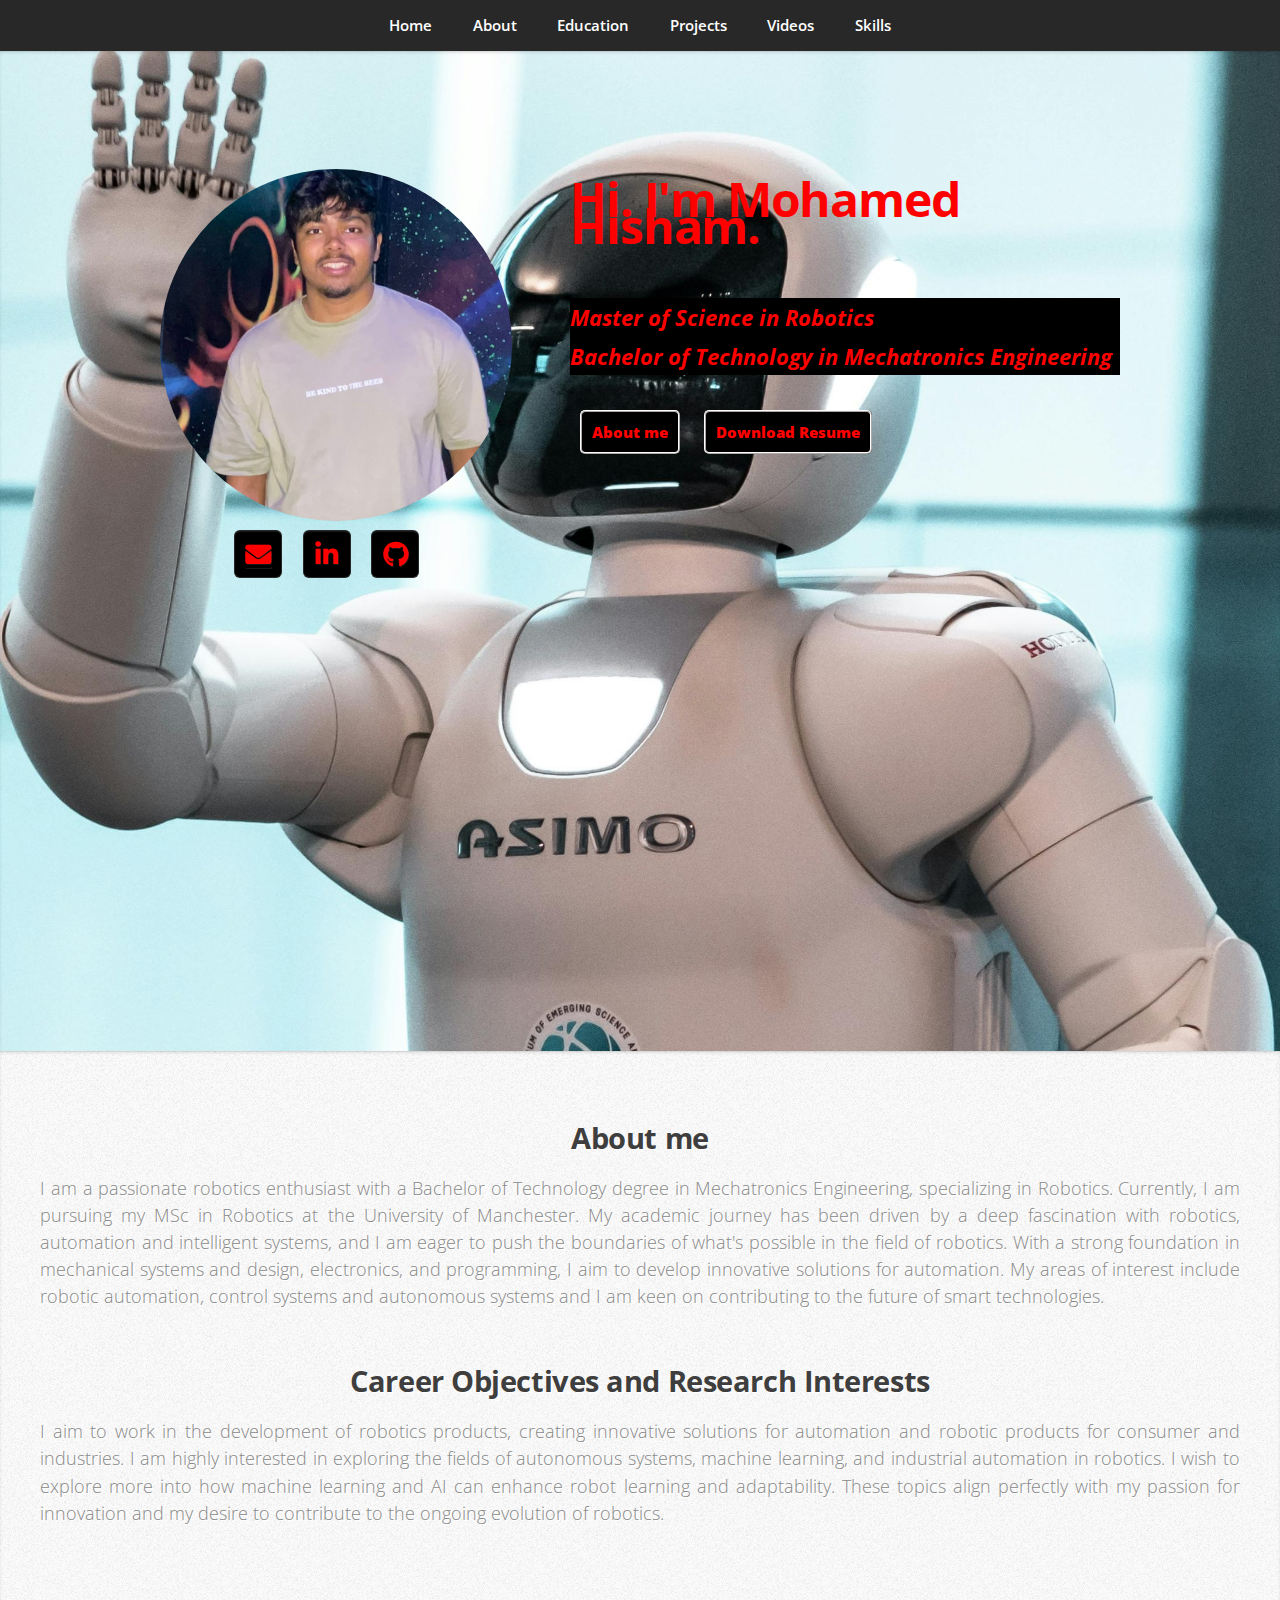
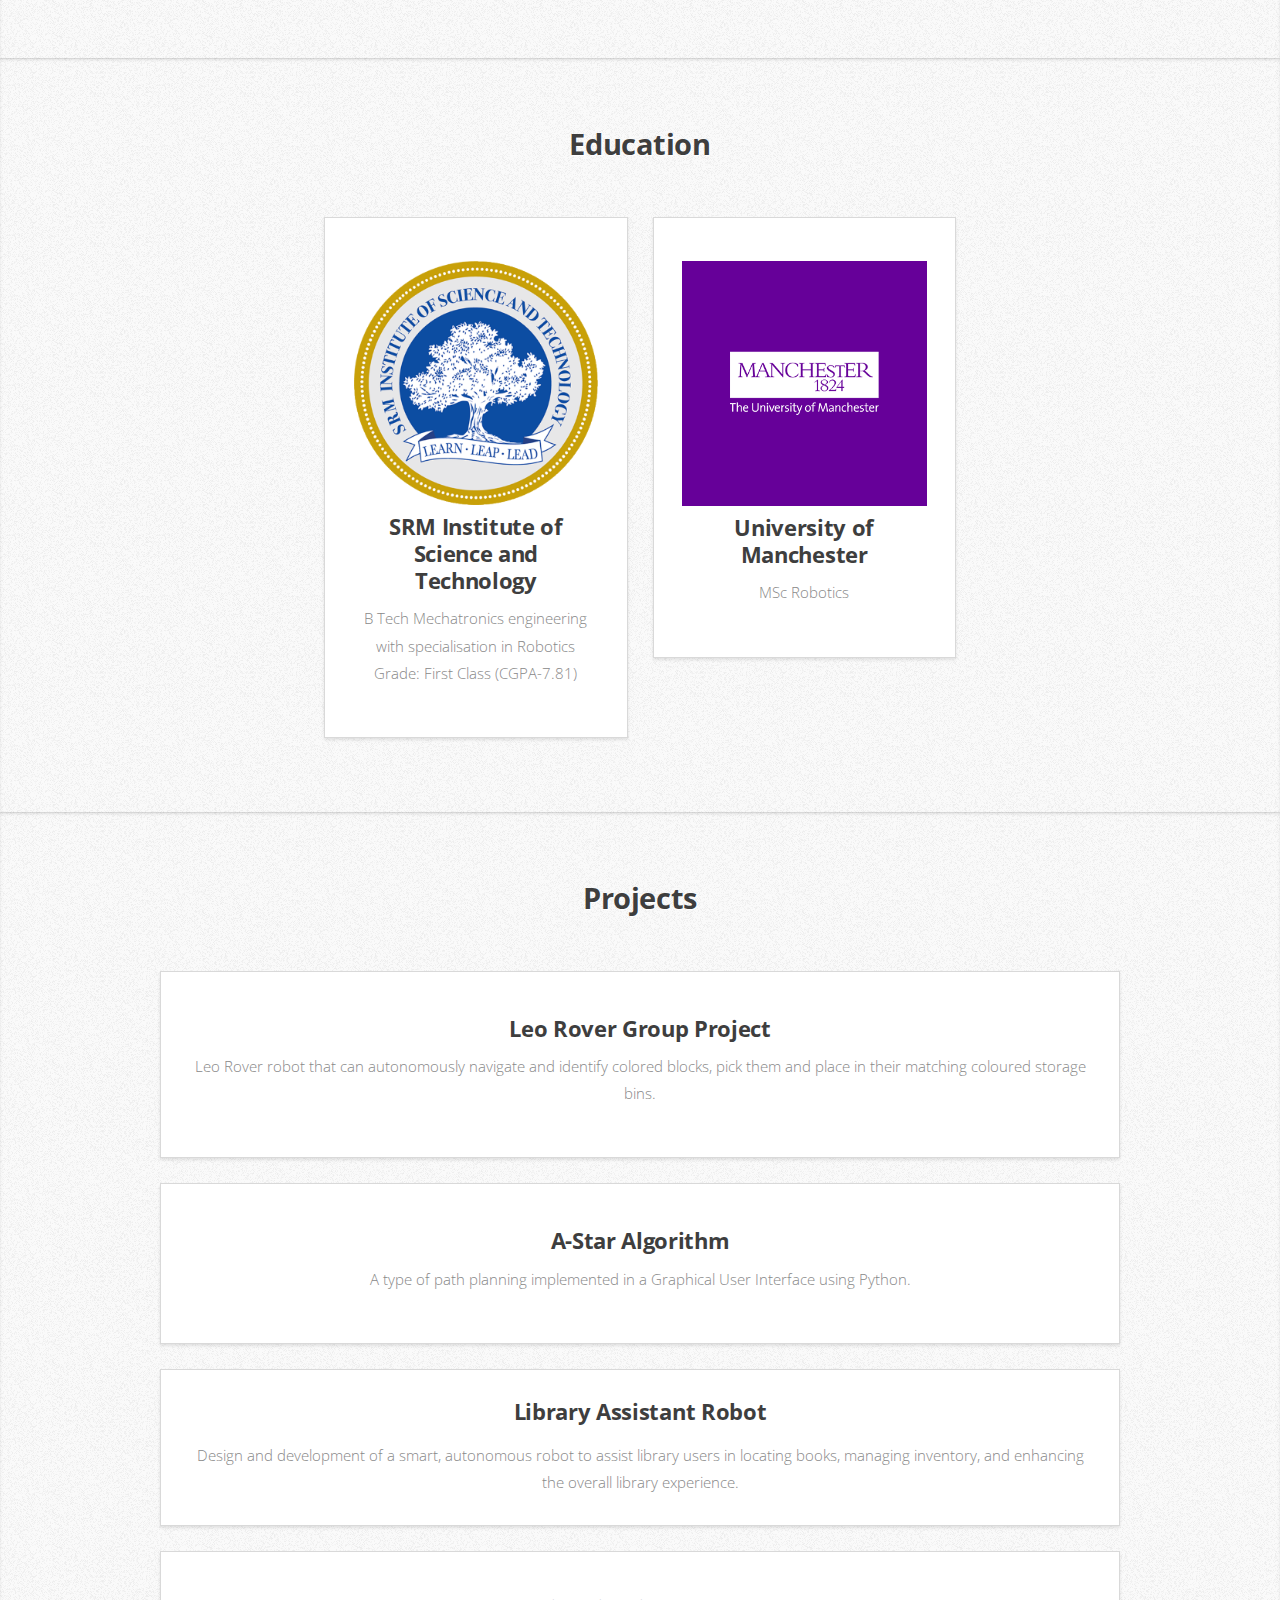
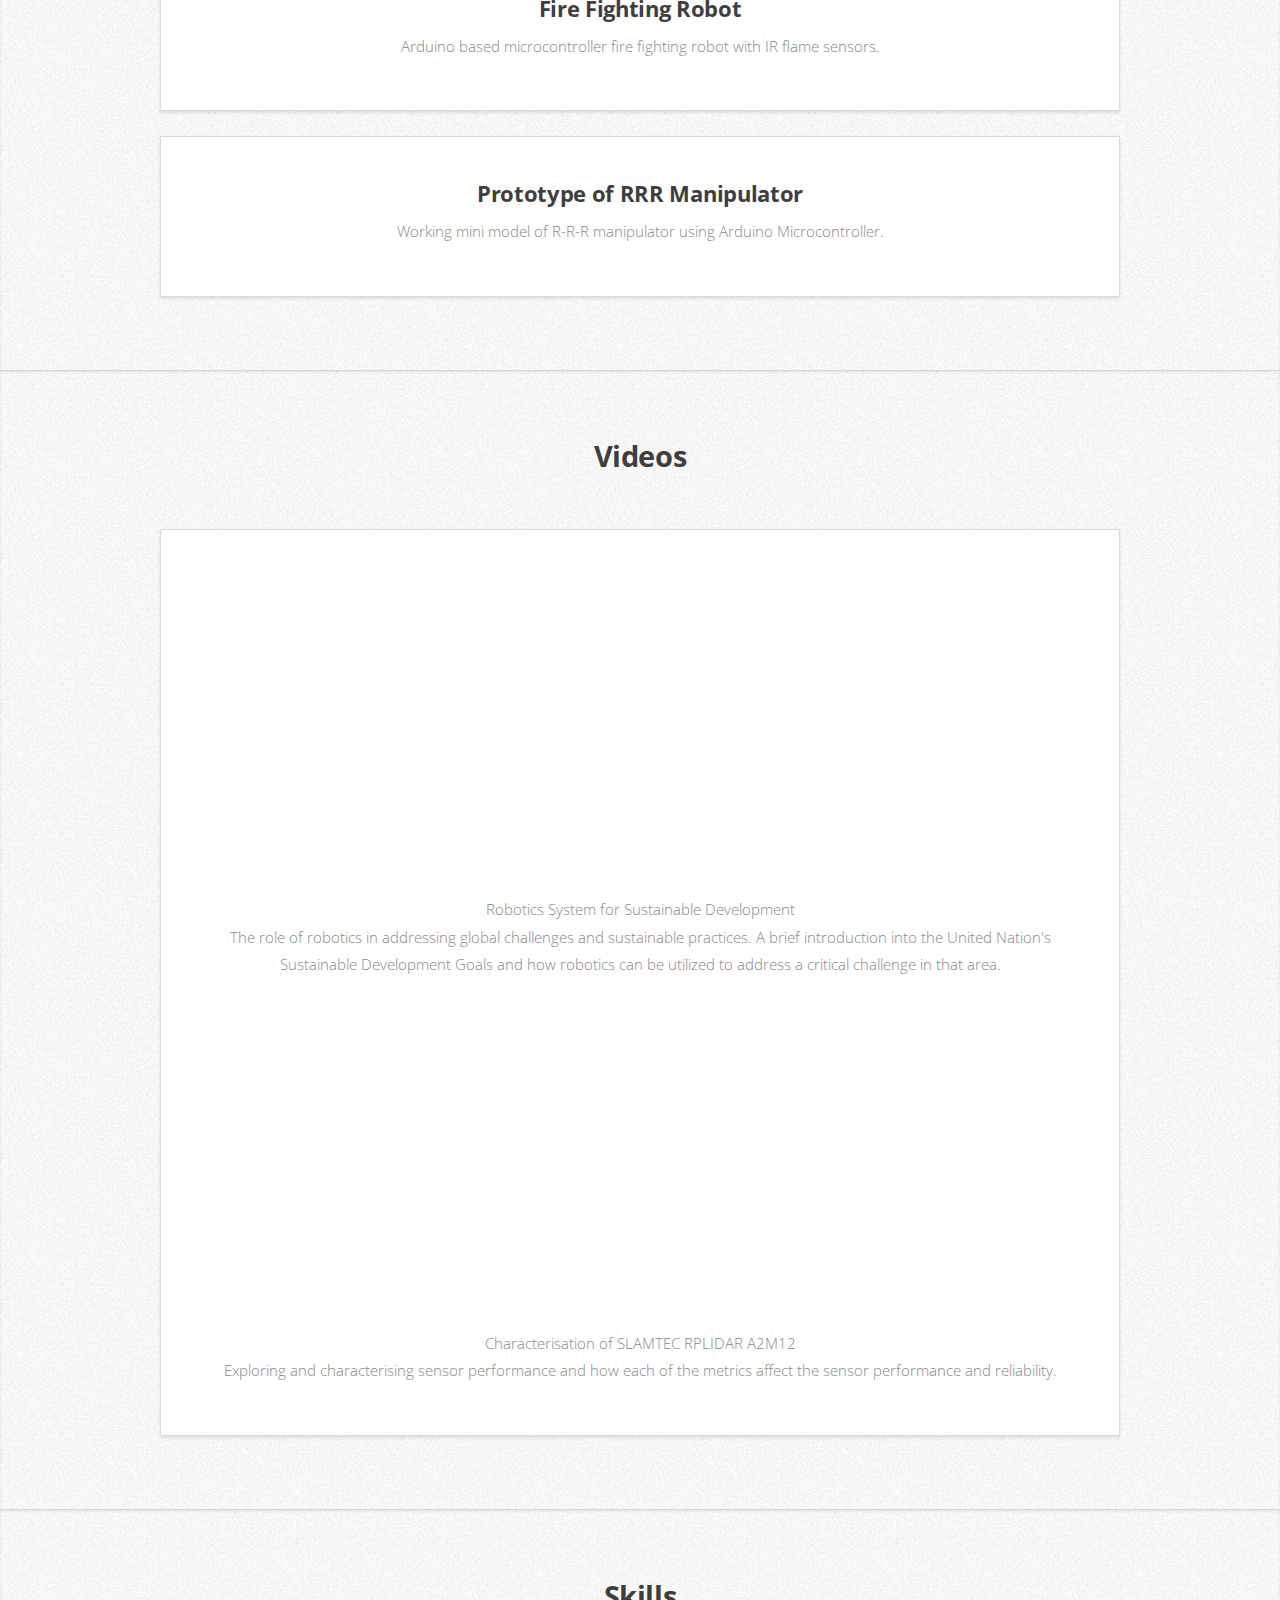
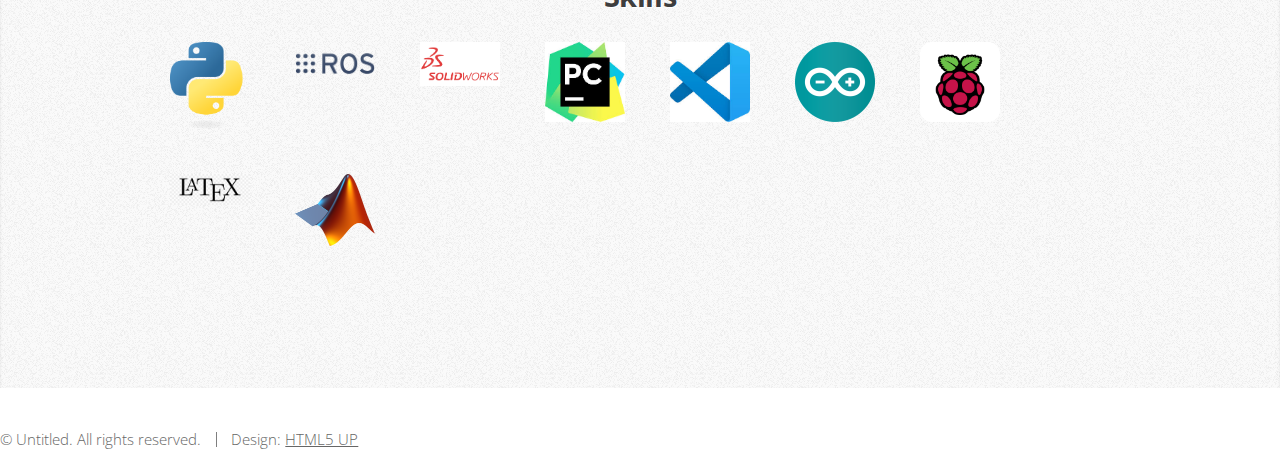
<file: index.html>
<!DOCTYPE HTML>

<html>
	<head>
		<title>Mohamed Hisham - Portfolio</title>
		<meta charset="utf-8" />
		<meta name="viewport" content="width=device-width, initial-scale=1, user-scalable=no" />
		<link rel="stylesheet" href="assets/css/main.css" />
	</head>
	<body class="is-preload">

		<!-- Nav -->
			<nav id="nav">
				<ul class="container">
					<li><a href="#top">Home</a></li>
					<li><a href="#About">About</a></li>
					<li><a href="#Education">Education</a></li>
					<li><a href="#Projects">Projects</a></li>
					<li><a href="#Videos">Videos</a></li>
					<li><a href="#Skills">Skills</a></li>
				</ul>
			</nav>

		<!-- Home -->
			<article id="top" class="wrapper style1" style="background-image: url('./images/masimo.jpg');width: 100%; height: 1000px; background-size: cover; background-position: 3% 3%;">
				<div class="container">
					<div class="row">
						<div class="col-4 col-5-large col-12-medium">
							<span class="image"><img src="images/pic00.jpg" alt="" /></span>
						</div>
						<div class="col-8 col-7-large col-12-medium">
							<header>
								<h1 style="color: red; font-weight: bold;">
									Hi. I'm Mohamed Hisham.</h1>
							</header>
							<p style="color: red; font-style: italic; font-weight: bold; background-color: rgb(0, 0, 0)">Master of Science in Robotics<br />
								Bachelor of Technology in Mechatronics Engineering
							<div class="html_button btn-left">
								<a href="#About" class="btn customButton medium">About me</a>
								<a href="assets/files/Mohamed Hisham Resume.pdf" download="MohamedHishamResume.pdf" class="btn customButton medium">Download Resume</a>
							</div>
							<style>
								.icon {
									text-decoration: none; /* Remove underline */
									color: rgba(255, 255, 255, 0); /* Twitter blue */
									font-size: 24px; /* Icon size */
								}
						
								.icon:hover {
									color: #000000; /* Slightly darker blue on hover */
								}
							</style>
							<ul class="social" style="list-style: none; padding: 0; display: flex; justify-content: flex-start; margin-top: 20px;">
								<li style="margin-right: 10px; margin-top: 60px; margin-left: -340px">
									<a href="mailto:hishu18@gmail.com" class="fa fa-envelope" 
									   style="color: black; background-color: rgba(255, 255, 255, 0); width: 55px; height: 55px; display: flex; align-items: center; justify-content: center; border-radius: 50%;">
									</a>
								</li>
								<li style="margin-right: 10px; margin-top: 60px">
									<a href="https://www.linkedin.com/in/mohamed-hisham18/" target="_blank" class="icon brands fa-linkedin-in" 
									   style="color: black; background-color: rgba(255, 255, 255, 0); width: 55px; height: 55px; display: flex; align-items: center; justify-content: center; border-radius: 50%;">
									</a>
								</li>
								<li style="margin-right: 10px; margin-top: 60px">
									<a href="https://github.com/hishamx18" target="_blank" class="icon brands fa-github" 
									   style="color: black; background-color: rgba(255, 255, 255, 0); width: 55px; height: 55px; display: flex; align-items: center; justify-content: center; border-radius: 50%;">
									</a>
								</li>
							</ul>
							
					</div>
				</div>
			</article>

		<!-- About -->
			<article id="About" class="wrapper style2">
				<h2>About me</h2>
				<div class="container1">
					<header>
						<p>I am a passionate robotics enthusiast with a Bachelor of Technology degree in Mechatronics Engineering, specializing in Robotics. Currently, I am pursuing my MSc in Robotics at the University of Manchester. My academic journey has been driven by a deep fascination with robotics, automation and intelligent systems, and I am eager to push the boundaries of what's possible in the field of robotics. 
							With a strong foundation in mechanical systems and design, electronics, and programming, I aim to develop innovative solutions for automation. My areas of interest include robotic automation, control systems and autonomous systems and I am keen on contributing to the future of smart technologies.
						</p>
					</header>
				</div>
				<h2>Career Objectives and Research Interests</h2>
				<div class="container1">
					<header>
						<p>I aim to work in the development of robotics products, creating innovative solutions for automation and robotic products for consumer and industries. I am highly interested in exploring the fields of autonomous systems, machine learning, and industrial automation in robotics. I wish to explore more into how machine learning and AI can enhance robot learning and adaptability. 
						These topics align perfectly with my passion for innovation and my desire to contribute to the ongoing evolution of robotics.
						</p>
					</header>
				</div>
			</article>

		<!-- Education -->
		<article id="Education" class="wrapper style2">
			<div class="container">
				<header>
					<h2>Education</h2>
				</header>
				<div class="row aln-center">
					<div class="col-4 col-6-medium col-12-small">
						<section class="box style1">
							<span class="image"><img src="images/Srmseal.png" alt="" /></span>
							<h3>SRM Institute of Science and Technology</h3>
							<p>B Tech Mechatronics engineering with specialisation in Robotics<br>
							Grade: First Class (CGPA-7.81)</p>
						</section>
					</div>
					<div class="col-4 col-6-medium col-12-small">
						<section class="box style1">
							<span class="image"><img src="images/UOM.png" alt="" /></span>
							<h3>University of Manchester</h3>
							<p>MSc Robotics</p>
						</section>
					</div>
					
				</div>
			</article>

		<!-- Projects -->
		<article id="Projects" class="wrapper style2">
			<div class="container">
				<header>
					<h2>Projects</h2>
				</header>

				<div class="row aln-left">
					<div class="col-12">
						<section class="box style1">
							<h3><a href="Leo_Rover_PickandPlace.html">Leo Rover Group Project</a></h3>
							<p>Leo Rover robot that can autonomously navigate and identify colored blocks, pick them and place in their matching coloured storage bins.
							</p>
						</section>
					</div>

				<div class="row aln-left">
					<div class="col-12">
						<section class="box style1">
							<h3><a href="a_star_algorithm.html">A-Star Algorithm</a></h3>
							<p>A type of path planning implemented in a Graphical User Interface using Python.</p>
						</section>
					</div>

					<div class="col-12">
						<section class="box style3">
							<h3><a href="library_assistant_robot.html">Library Assistant Robot</a></h3>
							<p>Design and development of a smart, autonomous robot to assist library users in locating books, managing inventory, and enhancing the overall library experience.</p>
						</section>
					</div>
		
					<div class="col-12">
						<section class="box style1">
							<h3><a href="fire_fighting_robot.html">Fire Fighting Robot</a></h3>
							<p>Arduino based microcontroller fire fighting robot with IR flame sensors.</p>
						</section>
					</div>
		
					<!-- Third project section (Prototype of RRR manipulator) -->
					<div class="col-12">
						<section class="box style1">
							<h3><a href="rrr_manipulator.html">Prototype of RRR Manipulator</a></h3>
							<p>Working mini model of R-R-R manipulator using Arduino Microcontroller.</p>
						</section>
					</div>
				</div>
			</div>
		</article>
	
				<!-- Videos -->
				<article id="Videos" class="wrapper style2">
					<div class="container">
						<header>
							<h2>Videos</h2>
						</header>
						<div class="row aln-left">
							<div class="col-12">
								<section class="box style1">
									<iframe width="560" height="315" 
									src="https://www.youtube.com/embed/55SsFI8FqeY" 
									title="YouTube video" 
									frameborder="0" 
									allow="accelerometer; autoplay; clipboard-write; encrypted-media; gyroscope; picture-in-picture" 
									allowfullscreen>
									</iframe>
								<p>Robotics System for Sustainable Development<br>
								The role of robotics in addressing global challenges and sustainable practices. A brief introduction into the United Nation's Sustainable Development Goals and how robotics can be utilized to address a critical challenge in that area.</p>
									<iframe width="560" height="315" 
									src="https://www.youtube.com/embed/Ob2mbQTQoaU" 
									title="YouTube video" 
									frameborder="0" 
									allow="accelerometer; autoplay; clipboard-write; encrypted-media; gyroscope; picture-in-picture" 
									allowfullscreen>
									</iframe>
								<p>Characterisation of SLAMTEC RPLIDAR A2M12<br>
								Exploring and characterising sensor performance and how each of the metrics affect the sensor performance and reliability.</p>
								</section>
							</div>
						</div>
					</div>
				</article>
		

		<!-- Skills -->
			<article id="Skills" class="wrapper style2">
				<div class="container">
					<header>
						<h2>Skills</h2>
						<section id="skills">
							<style>
								.programming-logo {
									width: 100px; /* Adjust width of the logo */
									height: auto; /* Keep aspect ratio */
									display: block; /* Makes the image behave like a block element */
									margin: 0 auto; /* Center the image horizontally */
									padding: 10px;  /* Optional padding around the logo */
								}
							</style>
							<div class="row">
								<div class="column">
									<img class="programming-logo" src="images/python.png" alt="Python">
								</div>
								<div class="column">
									<img class="programming-logo" src="images/ros.png" alt="Ros">
								</div>
								<div class="column">
									<img class="programming-logo" src="images/solidworks.png" alt="solidworks">
								</div>
								<div class="column">
									<img class="programming-logo" src="images/pycharm.jpeg" alt="PyCharm">
								</div>
								<div class="column">
									<img class="programming-logo" src="images/vscode.jpeg" alt="Vscode">
								</div>
								<div class="column">
									<img class="programming-logo" src="images/arduino.png" alt="Arduino">
								</div>
								<div class="column">
									<img class="programming-logo" src="images/raspberry.png" alt="Raspberry">
								</div>
								<div class="column">
									<img class="programming-logo" src="images/latex.png" alt="Latex">
								</div>
								<div class="column">
									<img class="programming-logo" src="images/matlab.png" alt="Matlab">
								</div>
							</div>
					</header>
				</article>
				<footer>
					<ul id="copyright">
					<li>&copy; Untitled. All rights reserved.</li><li>Design: <a href="http://html5up.net">HTML5 UP</a></li>
					</ul>
				</footer>

		<!-- Scripts -->
			<script src="assets/js/jquery.min.js"></script>
			<script src="assets/js/jquery.scrolly.min.js"></script>
			<script src="assets/js/browser.min.js"></script>
			<script src="assets/js/breakpoints.min.js"></script>
			<script src="assets/js/util.js"></script>
			<script src="assets/js/main.js"></script>

	</body>
</html>
</file>
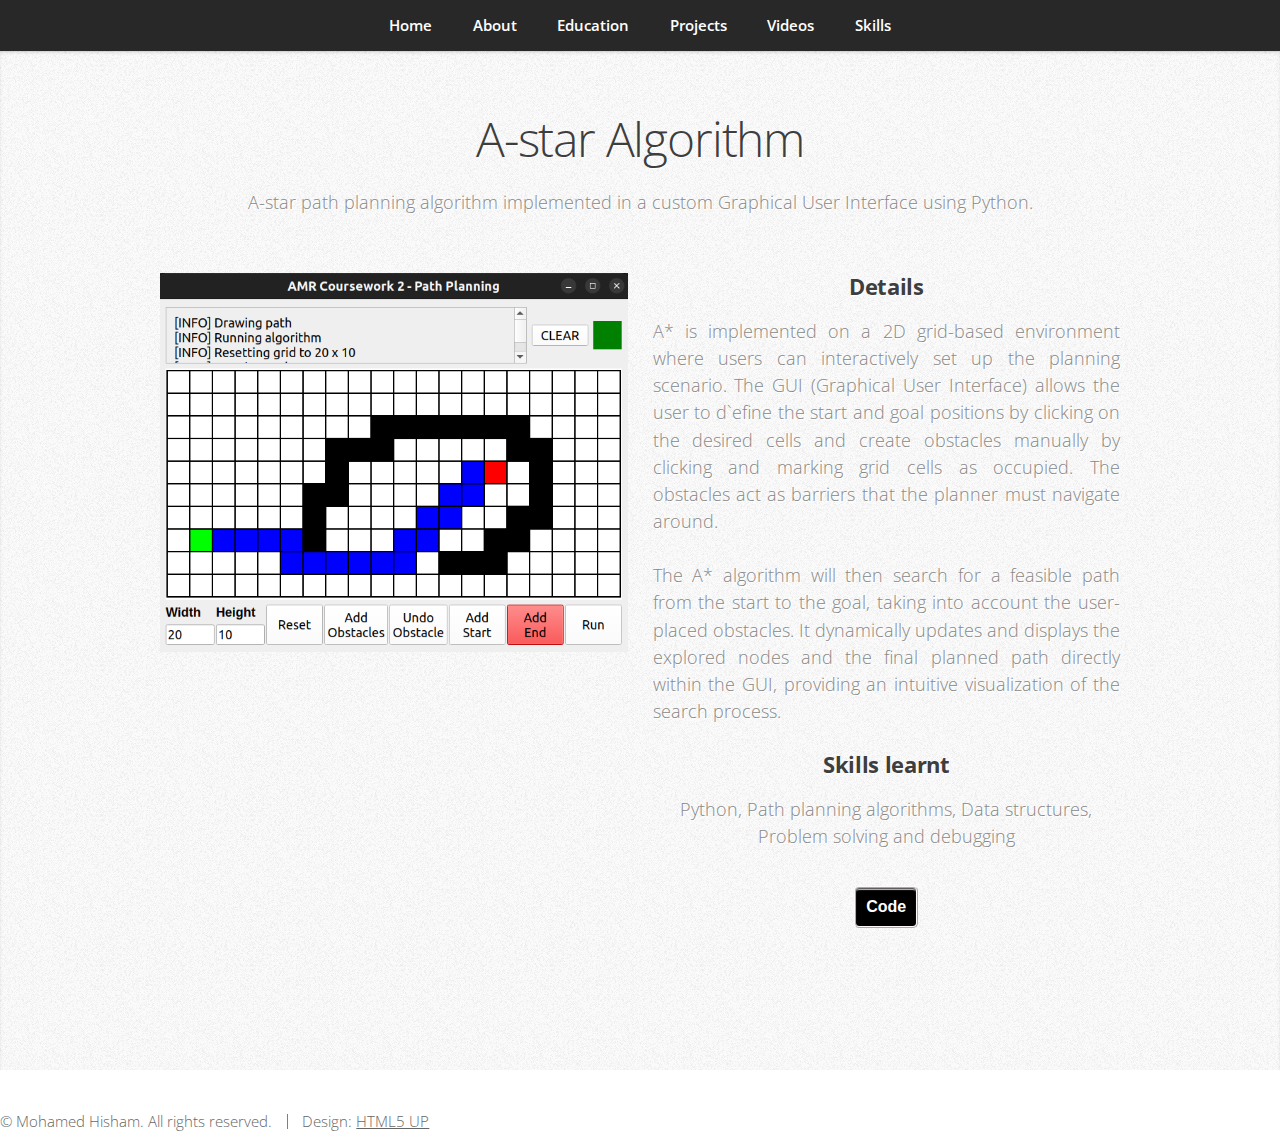
<file: a_star_algorithm.html>
<!DOCTYPE HTML>
<html>
	<head>
		<title>A-star Algorithm - Mohamed Hisham Portfolio</title>
		<meta charset="utf-8" />
		<meta name="viewport" content="width=device-width, initial-scale=1, user-scalable=no" />
		<link rel="stylesheet" href="assets/css/main.css" />
	</head>
	<body class="is-preload">

		<!-- Nav -->
		<nav id="nav">
			<ul class="container">
				<li><a href="index.html#top">Home</a></li>
				<li><a href="index.html#About">About</a></li>
				<li><a href="index.html#Education">Education</a></li>
				<li><a href="index.html#Projects">Projects</a></li>
				<li><a href="index.html#Videos">Videos</a></li>
				<li><a href="index.html#Skills">Skills</a></li>
			</ul>
		</nav>

		<!-- Project: Fire Fighting Robot -->
		<article id="A-StarAlgorithm" class="wrapper style2">
			<div class="container">
				<header>
					<h1>A-star Algorithm</h1>
					<p>A-star path planning algorithm implemented in a custom Graphical User Interface using Python.</p>
				</header>

				<div class="row">
					<div class="col-6">
						<span class="image"><img src="images/astar.png" alt="Fire Fighting Robot" /></span>
					</div>
					<div class="col-6">
						<header>
							<h3>Details</h3>
							<p align="justify">A* is implemented on a 2D grid-based environment where users can interactively set up the planning scenario. The GUI (Graphical User Interface) allows the user to 
                                d`efine the start and goal positions by clicking on the desired cells and create obstacles manually by clicking and marking grid cells as occupied. 
                                The obstacles act as barriers that the planner must navigate around.<br /><br />                         
                            The A* algorithm will then search for a feasible path from the start to the goal, taking into account the user-placed obstacles. It dynamically updates and displays the 
                            explored nodes and the final planned path directly within the GUI, providing an intuitive visualization of the search process.</p><br />
							<h3>Skills learnt</h3>
							<p>Python, Path planning algorithms, Data structures, Problem solving and debugging</p><br />
							<button class="btn customButton medium" onclick="window.location.href='https://github.com/hishamx18/a-star-algorithm'">Code</button>
						</header>
					</div>
				</div>
			</div>
		</article>

		<!-- Footer -->
		<footer>
			<ul id="copyright">
				<li>&copy; Mohamed Hisham. All rights reserved.</li><li>Design: <a href="http://html5up.net">HTML5 UP</a></li>
			</ul>
		</footer>

		<!-- Scripts -->
		<script src="assets/js/jquery.min.js"></script>
		<script src="assets/js/jquery.scrolly.min.js"></script>
		<script src="assets/js/browser.min.js"></script>
		<script src="assets/js/breakpoints.min.js"></script>
		<script src="assets/js/util.js"></script>
		<script src="assets/js/main.js"></script>

	</body>
</html>
</file>
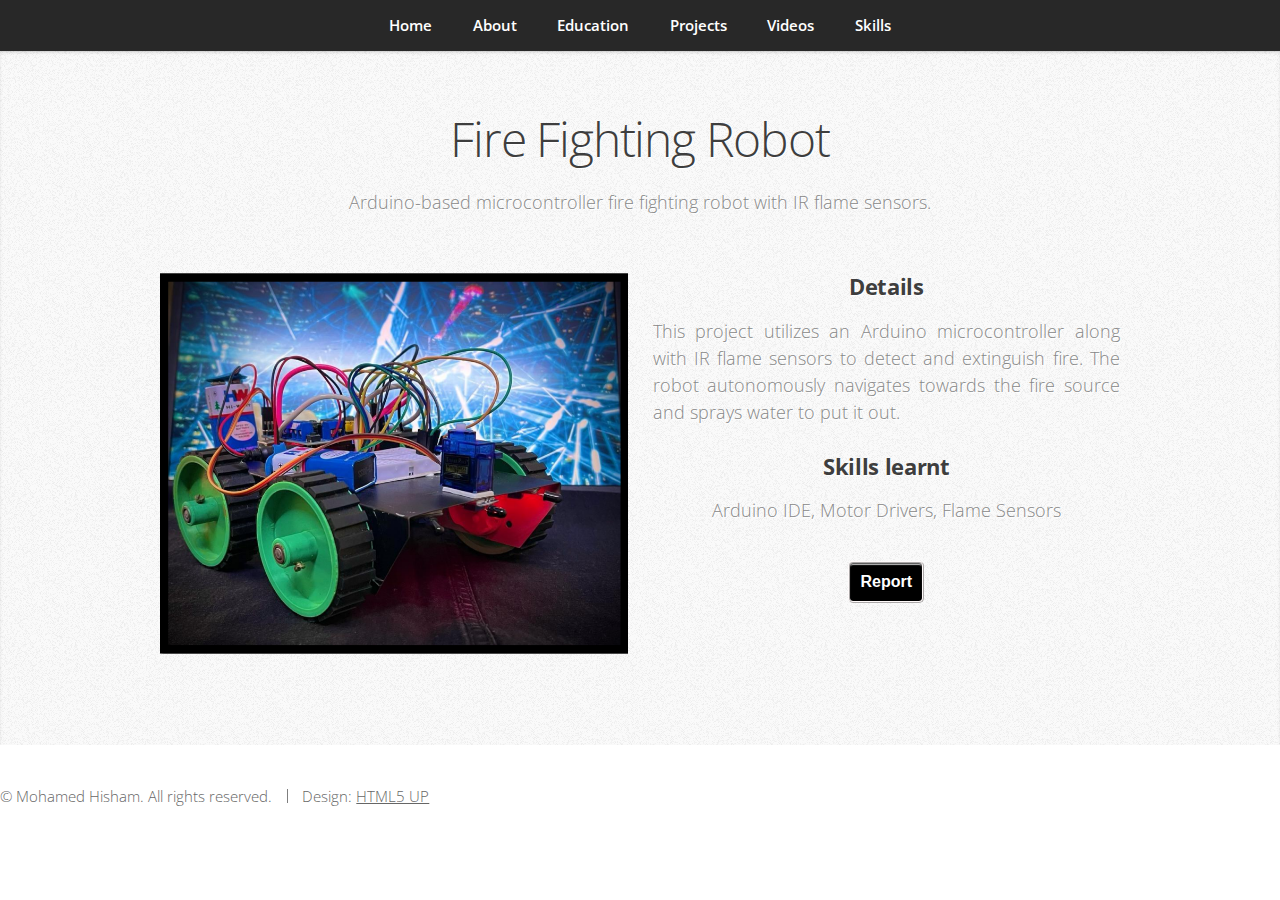
<file: fire_fighting_robot.html>
<!DOCTYPE HTML>
<html>
	<head>
		<title>Fire Fighting Robot - Mohamed Hisham Portfolio</title>
		<meta charset="utf-8" />
		<meta name="viewport" content="width=device-width, initial-scale=1, user-scalable=no" />
		<link rel="stylesheet" href="assets/css/main.css" />
	</head>
	<body class="is-preload">

		<!-- Nav -->
		<nav id="nav">
			<ul class="container">
				<li><a href="index.html#top">Home</a></li>
				<li><a href="index.html#About">About</a></li>
				<li><a href="index.html#Education">Education</a></li>
				<li><a href="index.html#Projects">Projects</a></li>
				<li><a href="index.html#Videos">Videos</a></li>
				<li><a href="index.html#Skills">Skills</a></li>
			</ul>
		</nav>

		<!-- Project: Fire Fighting Robot -->
		<article id="FireFightingRobot" class="wrapper style2">
			<div class="container">
				<header>
					<h1>Fire Fighting Robot</h1>
					<p>Arduino-based microcontroller fire fighting robot with IR flame sensors.</p>
				</header>

				<div class="row">
					<div class="col-6">
						<span class="image"><img src="images/pic08.png" alt="Fire Fighting Robot" /></span>
					</div>
					<div class="col-6">
						<header>
							<h3>Details</h3>
							<p align="justify">This project utilizes an Arduino microcontroller along with IR flame sensors to detect and extinguish fire. The robot autonomously navigates towards the fire source and sprays water to put it out.</p><br />
							<h3>Skills learnt</h3>
							<p>Arduino IDE, Motor Drivers, Flame Sensors</p><br />
                            <button class="btn customButton medium" onclick="window.open('assets/files/Fire Fighting Robot Report.pdf','_blank')">Report</button>
						</header>
					</div>
				</div>
			</div>
		</article>

		<!-- Footer -->
		<footer>
			<ul id="copyright">
				<li>&copy; Mohamed Hisham. All rights reserved.</li><li>Design: <a href="http://html5up.net">HTML5 UP</a></li>
			</ul>
		</footer>

		<!-- Scripts -->
		<script src="assets/js/jquery.min.js"></script>
		<script src="assets/js/jquery.scrolly.min.js"></script>
		<script src="assets/js/browser.min.js"></script>
		<script src="assets/js/breakpoints.min.js"></script>
		<script src="assets/js/util.js"></script>
		<script src="assets/js/main.js"></script>

	</body>
</html>
</file>
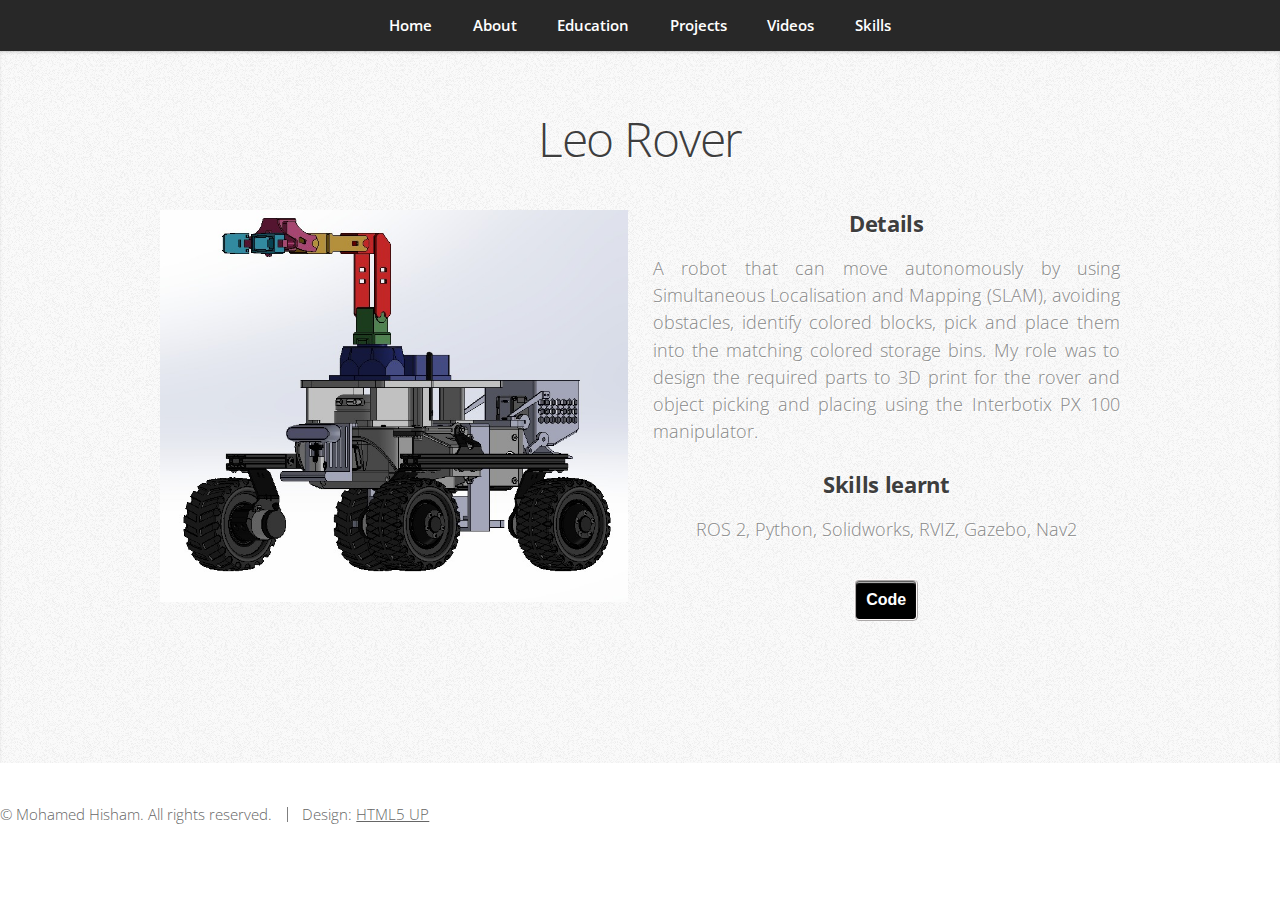
<file: Leo_Rover_PickandPlace.html>
<!DOCTYPE HTML>
<html>
	<head>
		<title>Leo_Rover_PickandPlace - Mohamed Hisham Portfolio</title>
		<meta charset="utf-8" />
		<meta name="viewport" content="width=device-width, initial-scale=1, user-scalable=no" />
		<link rel="stylesheet" href="assets/css/main.css" />
	</head>
	<body class="is-preload">

		<!-- Nav -->
		<nav id="nav">
			<ul class="container">
				<li><a href="index.html#Home">Home</a></li>
				<li><a href="index.html#About">About</a></li>
				<li><a href="index.html#Education">Education</a></li>
				<li><a href="index.html#Projects">Projects</a></li>
				<li><a href="index.html#Videos">Videos</a></li>
				<li><a href="index.html#Skills">Skills</a></li>
			</ul>
		</nav>

		<article id="Leo_Rover_PickandPlace" class="wrapper style2">
			<div class="container">
				<header>
					<h1>Leo Rover</h1>
				</header>

				<div class="row">
					<div class="col-6">
						<span class="image"><img src="images/pic10.jpeg" alt="Leo Rover" /></span>
					</div>
					<div class="col-6">
						<header>
							<h3>Details</h3>
							<p align="justify">A robot that can move autonomously by using Simultaneous Localisation and Mapping (SLAM), avoiding obstacles, identify colored blocks, pick and place them into the matching colored storage bins.
                                My role was to design the required parts to 3D print for the rover and object picking and placing using the Interbotix PX 100 manipulator.</p><br />
							<h3>Skills learnt</h3>
							<p>ROS 2, Python, Solidworks, RVIZ, Gazebo, Nav2</p><br />
                            <button class="btn customButton medium" onclick="window.location.href='https://github.com/Haoran-01/team3-project/tree/main'">Code</button>
						</header>
					</div>
				</div>
			</div>
		</article>

		<!-- Footer -->
		<footer>
			<ul id="copyright">
				<li>&copy; Mohamed Hisham. All rights reserved.</li><li>Design: <a href="http://html5up.net">HTML5 UP</a></li>
			</ul>
		</footer>

		<!-- Scripts -->
		<script src="assets/js/jquery.min.js"></script>
		<script src="assets/js/jquery.scrolly.min.js"></script>
		<script src="assets/js/browser.min.js"></script>
		<script src="assets/js/breakpoints.min.js"></script>
		<script src="assets/js/util.js"></script>
		<script src="assets/js/main.js"></script>

	</body>
</html>
</file>
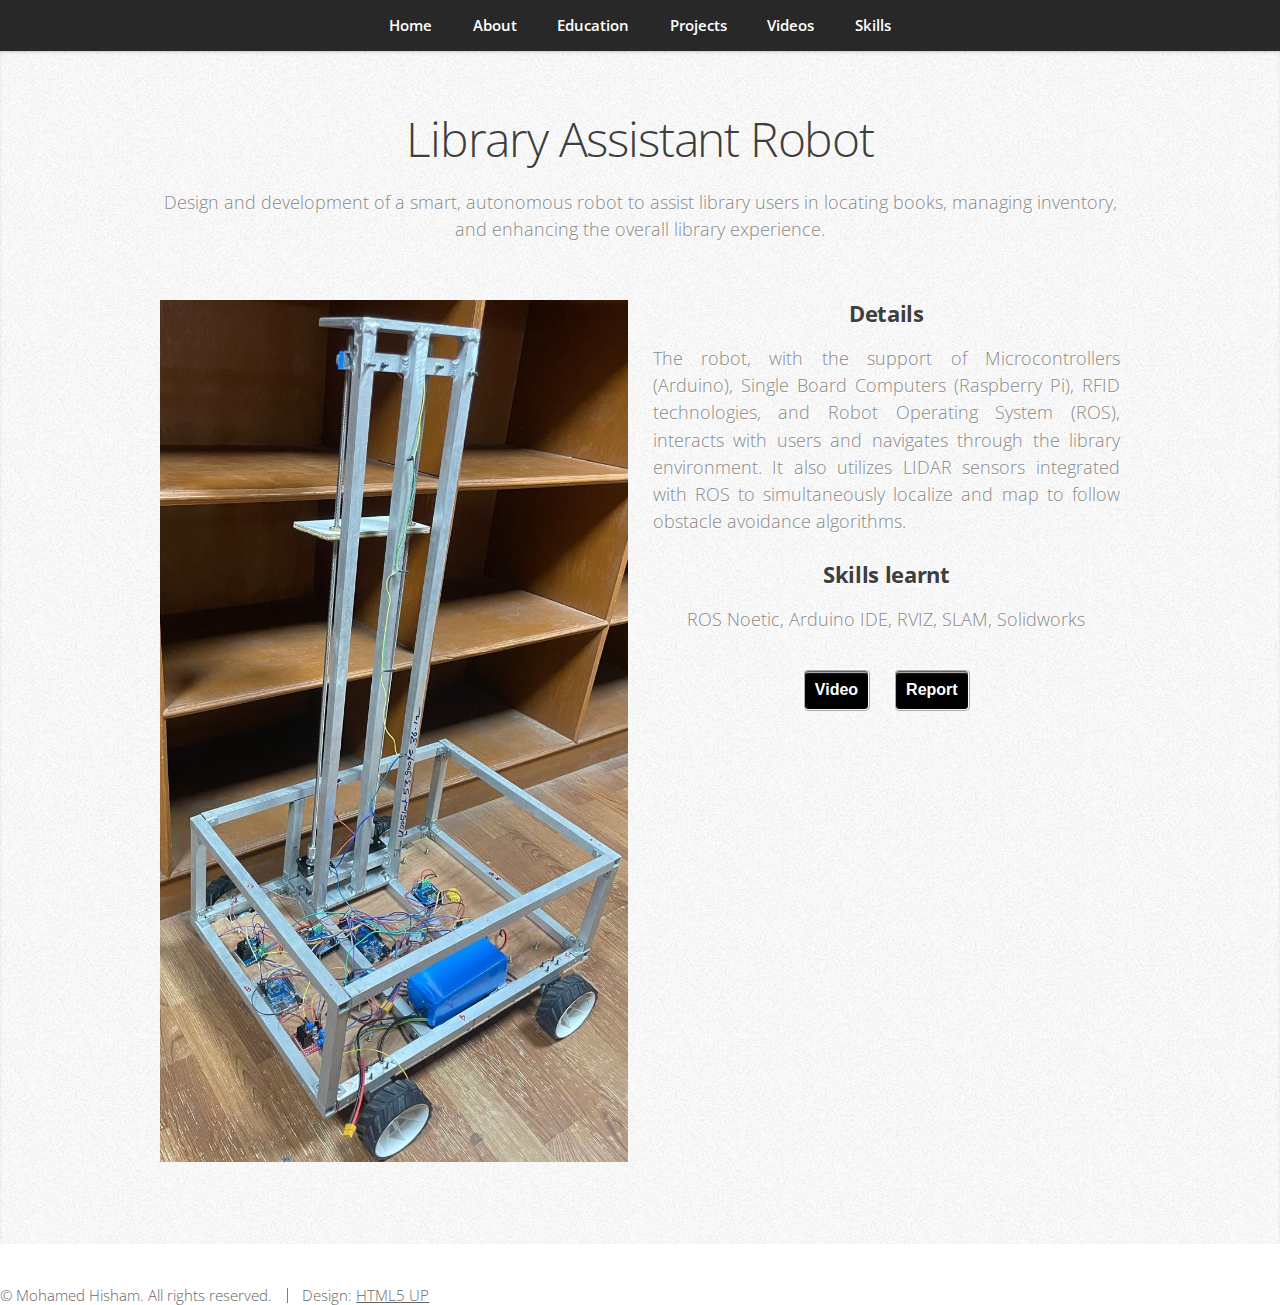
<file: library_assistant_robot.html>
<!DOCTYPE HTML>
<html>
	<head>
		<title>Library Assistant Robot - Mohamed Hisham Portfolio</title>
		<meta charset="utf-8" />
		<meta name="viewport" content="width=device-width, initial-scale=1, user-scalable=no" />
		<link rel="stylesheet" href="assets/css/main.css" />
	</head>
	<body class="is-preload">

		<!-- Nav -->
		<nav id="nav">
			<ul class="container">
				<li><a href="index.html#top">Home</a></li>
				<li><a href="index.html#About">About</a></li>
				<li><a href="index.html#Education">Education</a></li>
				<li><a href="index.html#Projects">Projects</a></li>
				<li><a href="index.html#Videos">Videos</a></li>
				<li><a href="index.html#Skills">Skills</a></li>
			</ul>
		</nav>

		<!-- Project: Library Assistant Robot -->
		<article id="LibraryAssistantRobot" class="wrapper style2">
			<div class="container">
				<header>
					<h1>Library Assistant Robot</h1>
					<p>Design and development of a smart, autonomous robot to assist library users in locating books, managing inventory, and enhancing the overall library experience.</p>
				</header>

				<div class="row">
					<div class="col-6">
						<span class="image"><img src="images/pic09.jpg" alt="Library Assistant Robot" /></span>
					</div>
					<div class="col-6">
						<header>
							<h3>Details</h3>
							<p align="justify">The robot, with the support of Microcontrollers (Arduino), Single Board Computers (Raspberry Pi), RFID technologies, and Robot Operating System (ROS), interacts with users and navigates through the library environment. It also utilizes LIDAR sensors integrated with ROS to simultaneously localize and map to follow obstacle avoidance algorithms.</p><br />
                            <h3>Skills learnt</h3>
							<p>ROS Noetic, Arduino IDE, RVIZ, SLAM, Solidworks</p><br />
							<button class="btn customButton medium" onclick="window.location.href='https://drive.google.com/file/d/1eN5Hu5nVSozn--nUVwJUeB9YUCCHJ0Qh/view'">Video</button>
                            <button class="btn customButton medium" onclick="window.open('assets/files/Library Assistant Robot Report.pdf', '_blank')">Report</button>

						</header>
					</div>
				</div>
			</div>
		</article>

		<!-- Footer -->
		<footer>
			<ul id="copyright">
				<li>&copy; Mohamed Hisham. All rights reserved.</li><li>Design: <a href="http://html5up.net">HTML5 UP</a></li>
			</ul>
		</footer>

		<!-- Scripts -->
		<script src="assets/js/jquery.min.js"></script>
		<script src="assets/js/jquery.scrolly.min.js"></script>
		<script src="assets/js/browser.min.js"></script>
		<script src="assets/js/breakpoints.min.js"></script>
		<script src="assets/js/util.js"></script>
		<script src="assets/js/main.js"></script>

	</body>
</html>
</file>
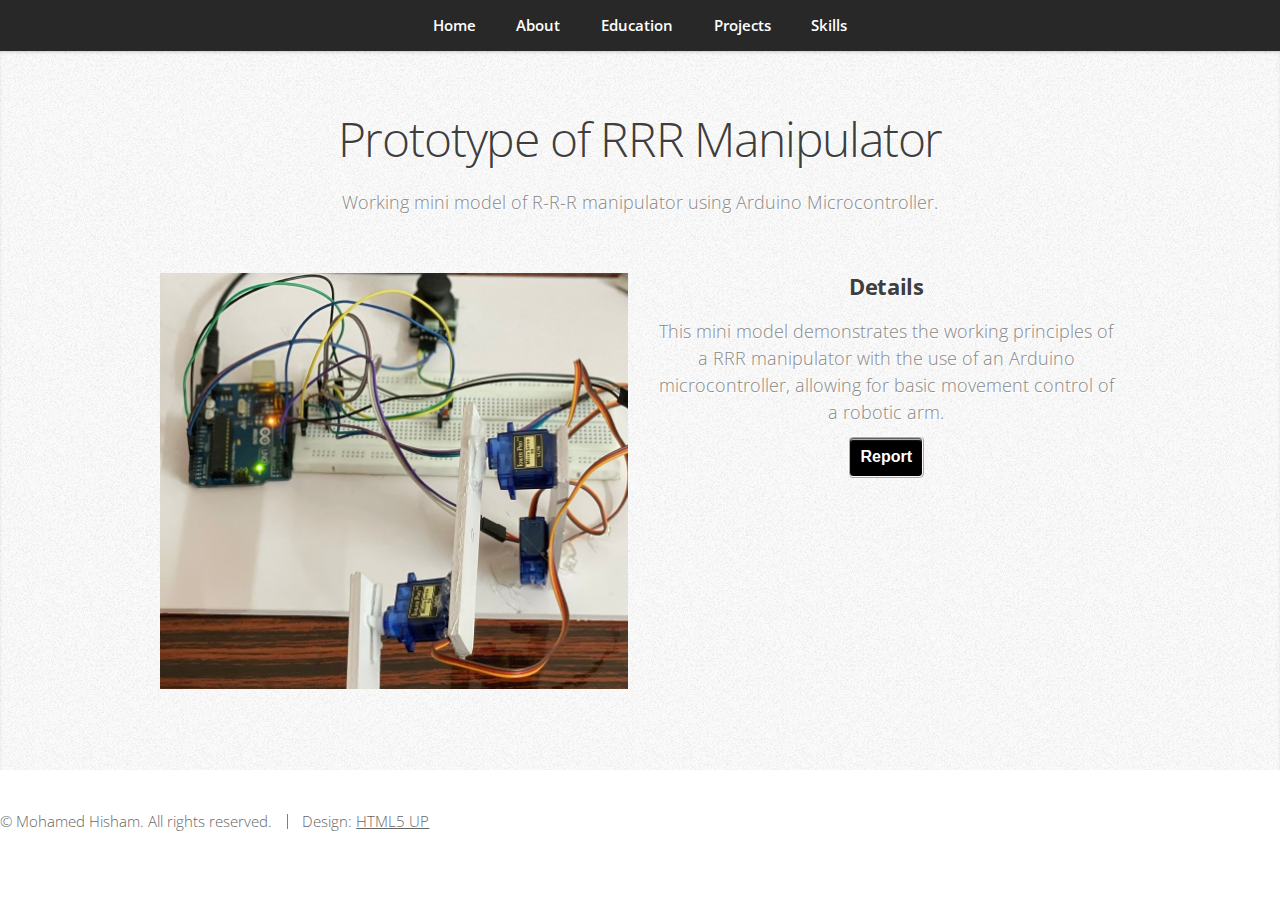
<file: rrr_manipulator.html>
<!DOCTYPE HTML>
<html>
	<head>
		<title>RRR Manipulator - Mohamed Hisham Portfolio</title>
		<meta charset="utf-8" />
		<meta name="viewport" content="width=device-width, initial-scale=1, user-scalable=no" />
		<link rel="stylesheet" href="assets/css/main.css" />
	</head>
	<body class="is-preload">

		<!-- Nav -->
		<nav id="nav">
			<ul class="container">
				<li><a href="index.html#top">Home</a></li>
				<li><a href="index.html#About">About</a></li>
				<li><a href="index.html#Education">Education</a></li>
				<li><a href="index.html#Projects">Projects</a></li>
				<li><a href="index.html#Skills">Skills</a></li>
			</ul>
		</nav>

		<!-- Project: RRR Manipulator -->
		<article id="RRRManipulator" class="wrapper style2">
			<div class="container">
				<header>
					<h1>Prototype of RRR Manipulator</h1>
					<p>Working mini model of R-R-R manipulator using Arduino Microcontroller.</p>
				</header>

				<div class="row">
					<div class="col-6">
						<span class="image"><img src="images/pic07.jpg" alt="RRR Manipulator" /></span>
					</div>
					<div class="col-6">
						<header>
							<h3>Details</h3>
							<p>This mini model demonstrates the working principles of a RRR manipulator with the use of an Arduino microcontroller, allowing for basic movement control of a robotic arm.</p>
							<button class="btn customButton medium" onclick="window.open('assets/files/RRR Manipulator Report.pdf','_blank')">Report</button>
						</header>
					</div>
				</div>
			</div>
		</article>

		<!-- Footer -->
		<footer>
			<ul id="copyright">
				<li>&copy; Mohamed Hisham. All rights reserved.</li><li>Design: <a href="http://html5up.net">HTML5 UP</a></li>
			</ul>
		</footer>

		<!-- Scripts -->
		<script src="assets/js/jquery.min.js"></script>
		<script src="assets/js/jquery.scrolly.min.js"></script>
		<script src="assets/js/browser.min.js"></script>
		<script src="assets/js/breakpoints.min.js"></script>
		<script src="assets/js/util.js"></script>
		<script src="assets/js/main.js"></script>

	</body>
</html>
</file>
<file: assets/css/main.css>
@import url("https://fonts.googleapis.com/css?family=Open+Sans:300,300italic,600,600italic,700");
@import url("fontawesome-all.min.css");

/*
	Miniport by HTML5 UP
	html5up.net | @ajlkn
	Free for personal and commercial use under the CCA 3.0 license (html5up.net/license)
*/

html, body, div, span, applet, object,
iframe, h1, h2, h3, h4, h5, h6, p, blockquote,
pre, a, abbr, acronym, address, big, cite,
code, del, dfn, em, img, ins, kbd, q, s, samp,
small, strike, strong, sub, sup, tt, var, b,
u, i, center, dl, dt, dd, ol, ul, li, fieldset,
form, label, legend, table, caption, tbody,
tfoot, thead, tr, th, td, article, aside,
canvas, details, embed, figure, figcaption,
footer, header, hgroup, menu, nav, output, ruby,
section, summary, time, mark, audio, video {
	margin: 0;
	padding: 0;
	border: 0;
	font-size: 100%;
	font: inherit;
	vertical-align: baseline;}

article, aside, details, figcaption, figure,
footer, header, hgroup, menu, nav, section {
	display: block;}

body {
	line-height: 1;
}

ol, ul {
	list-style: none;
}

blockquote, q {
	quotes: none;
}

	blockquote:before, blockquote:after, q:before, q:after {
		content: '';
		content: none;
	}

table {
	border-collapse: collapse;
	border-spacing: 0;
}

body {
	-webkit-text-size-adjust: none;
}

mark {
	background-color: transparent;
	color: inherit;
}

input::-moz-focus-inner {
	border: 0;
	padding: 0;
}

input, select, textarea {
	-moz-appearance: none;
	-webkit-appearance: none;
	-ms-appearance: none;
	appearance: none;
}

/* Basic */

	html {
		box-sizing: border-box;
	}

	*, *:before, *:after {
		box-sizing: inherit;
	}

	body {
		padding-top: 3.5em;
	}

		body.is-preload *, body.is-preload *:before, body.is-preload *:after {
			-moz-animation: none !important;
			-webkit-animation: none !important;
			-ms-animation: none !important;
			animation: none !important;
			-moz-transition: none !important;
			-webkit-transition: none !important;
			-ms-transition: none !important;
			transition: none !important;
		}

	body, input, textarea, select {
		font-family: 'Open Sans', sans-serif;
		line-height: 1.85em;
		color: #888;
		font-weight: 300;
		font-size: 13pt;
	}

	a {
		-moz-transition: color .2s ease-in-out;
		-webkit-transition: color .2s ease-in-out;
		-ms-transition: color .2s ease-in-out;
		transition: color .2s ease-in-out;
		color: #43B3E0;
		text-decoration: underline;
	}

		a:hover {
			color: #43bff0 !important;
		}

		a img {
			border: 0;
		}

	b, strong {
		font-weight: 600;
		color: #3e3e3e;
	}

	i, em {
		font-style: italic;
	}

	sub {
		position: relative;
		top: 0.5em;
		font-size: 0.8em;
	}

	sup {
		position: relative;
		top: -0.5em;
		font-size: 0.8em;
	}

	blockquote {
		border-left: solid 0.75em #eee;
		padding: 1em 0 1em 1.5em;
		font-style: italic;
	}

	h1, h2, h3, h4, h5, h6 {
		color: #3e3e3e;
		margin: 0 0 0.75em 0;
	}

	h1 a, h2 a, h3 a, h4 a, h5 a, h6 a {
		text-decoration: none;
		color: inherit;
	}

	h2, h3, h4, h5, h6 {
		font-weight: 700;
	}

	h1 {
		font-size: 3.25em;
		letter-spacing: -0.025em;
		font-weight: 300;
	}

		h1 strong {
			font-weight: 700;
		}

	h2 {
		font-size: 2em;
		letter-spacing: -0.015em;
	}

	h3 {
		font-size: 1.5em;
		letter-spacing: -0.015em;
	}

	em, i {
		font-style: italic;
	}

	br.clear {
		clear: both;
	}

	hr {
		border: 0;
		border-top: solid 1px #444;
		border-top-color: rgba(0, 0, 0, 0.35);
		box-shadow: 0px 1px 0px 0px rgba(255, 255, 255, 0.1);
		height: 1px;
		margin: 3em 0;
	}

	p, ul, ol, dl, table {
		margin-bottom: 2em;
	}

	header {
		margin: 0 0 3em 0;
	}

		header > p {
			font-size: 1.25em;
			margin: 0;
		}

	footer {
		margin: 3em 0 0 0;
	}

		footer > p {
			font-size: 1.25em;
		}

		
/* Container */

.container1 {
	margin: 0 auto;
	max-width: calc(100% - 50px);
	width: 1200px;
	text-align: justify;
}	
	.container {
		margin: 0 auto;
		max-width: calc(100% - 50px);
		width: 1200px;
	}

		.container.medium {
			width: 900px;
		}

		@media screen and (max-width: 1680px) {

			.container {
				width: 1200px;
			}

				.container.medium {
					width: 900px;
				}

		}

		@media screen and (max-width: 1280px) {

			.container {
				width: 960px;
			}

				.container.medium {
					width: 720px;
				}

		}

		@media screen and (max-width: 980px) {

			.container {
				width: 100%;
			}

				.container.medium {
					width: 75%;
				}

		}

		@media screen and (max-width: 736px) {

			.container {
				width: 100%;
				max-width: calc(100% - 30px);
			}

				.container.medium {
					width: 100%;
				}

		}

/* Row */

	.row {
		display: flex;
		flex-wrap: wrap;
		box-sizing: border-box;
		align-items: stretch;
	}

		.row > * {
			box-sizing: border-box;
		}

		.row.gtr-uniform > * > :last-child {
			margin-bottom: 0;
		}

		.row.aln-left {
			justify-content: flex-start;
		}

		.row.aln-center {
			justify-content: center;
		}

		.row.aln-right {
			justify-content: flex-end;
		}

		.row.aln-top {
			align-items: flex-start;
		}

		.row.aln-middle {
			align-items: center;
		}

		.row.aln-bottom {
			align-items: flex-end;
		}

		.row > .imp {
			order: -1;
		}

		.row > .col-1 {
			width: 8.33333%;
		}

		.row > .off-1 {
			margin-left: 8.33333%;
		}

		.row > .col-2 {
			width: 16.66667%;
		}

		.row > .off-2 {
			margin-left: 16.66667%;
		}

		.row > .col-3 {
			width: 25%;
		}

		.row > .off-3 {
			margin-left: 25%;
		}

		.row > .col-4 {
			width: 33.33333%;
		}

		.row > .off-4 {
			margin-left: 33.33333%;
		}

		.row > .col-5 {
			width: 41.66667%;
		}

		.row > .off-5 {
			margin-left: 41.66667%;
		}

		.row > .col-6 {
			width: 50%;
		}

		.row > .off-6 {
			margin-left: 50%;
		}

		.row > .col-7 {
			width: 58.33333%;
		}

		.row > .off-7 {
			margin-left: 58.33333%;
		}

		.row > .col-8 {
			width: 66.66667%;
		}

		.row > .off-8 {
			margin-left: 66.66667%;
		}

		.row > .col-9 {
			width: 75%;
		}

		.row > .off-9 {
			margin-left: 75%;
		}

		.row > .col-10 {
			width: 83.33333%;
		}

		.row > .off-10 {
			margin-left: 83.33333%;
		}

		.row > .col-11 {
			width: 91.66667%;
		}

		.row > .off-11 {
			margin-left: 91.66667%;
		}

		.row > .col-12 {
			width: 100%;
		}

		.row > .off-12 {
			margin-left: 100%;
		}

		.row.gtr-0 {
			margin-top: 0px;
			margin-left: 0px;
		}

			.row.gtr-0 > * {
				padding: 0px 0 0 0px;
			}

			.row.gtr-0.gtr-uniform {
				margin-top: 0px;
			}

				.row.gtr-0.gtr-uniform > * {
					padding-top: 0px;
				}

		.row.gtr-25 {
			margin-top: -6.25px;
			margin-left: -6.25px;
		}

			.row.gtr-25 > * {
				padding: 6.25px 0 0 6.25px;
			}

			.row.gtr-25.gtr-uniform {
				margin-top: -6.25px;
			}

				.row.gtr-25.gtr-uniform > * {
					padding-top: 6.25px;
				}

		.row.gtr-50 {
			margin-top: -12.5px;
			margin-left: -12.5px;
		}

			.row.gtr-50 > * {
				padding: 12.5px 0 0 12.5px;
			}

			.row.gtr-50.gtr-uniform {
				margin-top: -12.5px;
			}

				.row.gtr-50.gtr-uniform > * {
					padding-top: 12.5px;
				}

		.row {
			margin-top: -25px;
			margin-left: -25px;
		}

			.row > * {
				padding: 25px 0 0 25px;
			}

			.row.gtr-uniform {
				margin-top: -25px;
			}

				.row.gtr-uniform > * {
					padding-top: 25px;
				}

		.row.gtr-150 {
			margin-top: -37.5px;
			margin-left: -37.5px;
		}

			.row.gtr-150 > * {
				padding: 37.5px 0 0 37.5px;
			}

			.row.gtr-150.gtr-uniform {
				margin-top: -37.5px;
			}

				.row.gtr-150.gtr-uniform > * {
					padding-top: 37.5px;
				}

		.row.gtr-200 {
			margin-top: -50px;
			margin-left: -50px;
		}

			.row.gtr-200 > * {
				padding: 50px 0 0 50px;
			}

			.row.gtr-200.gtr-uniform {
				margin-top: -50px;
			}

				.row.gtr-200.gtr-uniform > * {
					padding-top: 50px;
				}

		@media screen and (max-width: 1680px) {

			.row {
				display: flex;
				flex-wrap: wrap;
				box-sizing: border-box;
				align-items: stretch;
			}

				.row > * {
					box-sizing: border-box;
				}

				.row.gtr-uniform > * > :last-child {
					margin-bottom: 0;
				}

				.row.aln-left {
					justify-content: flex-start;
				}

				.row.aln-center {
					justify-content: center;
				}

				.row.aln-right {
					justify-content: flex-end;
				}

				.row.aln-top {
					align-items: flex-start;
				}

				.row.aln-middle {
					align-items: center;
				}

				.row.aln-bottom {
					align-items: flex-end;
				}

				.row > .imp-xlarge {
					order: -1;
				}

				.row > .col-1-xlarge {
					width: 8.33333%;
				}

				.row > .off-1-xlarge {
					margin-left: 8.33333%;
				}

				.row > .col-2-xlarge {
					width: 16.66667%;
				}

				.row > .off-2-xlarge {
					margin-left: 16.66667%;
				}

				.row > .col-3-xlarge {
					width: 25%;
				}

				.row > .off-3-xlarge {
					margin-left: 25%;
				}

				.row > .col-4-xlarge {
					width: 33.33333%;
				}

				.row > .off-4-xlarge {
					margin-left: 33.33333%;
				}

				.row > .col-5-xlarge {
					width: 41.66667%;
				}

				.row > .off-5-xlarge {
					margin-left: 41.66667%;
				}

				.row > .col-6-xlarge {
					width: 50%;
				}

				.row > .off-6-xlarge {
					margin-left: 50%;
				}

				.row > .col-7-xlarge {
					width: 58.33333%;
				}

				.row > .off-7-xlarge {
					margin-left: 58.33333%;
				}

				.row > .col-8-xlarge {
					width: 66.66667%;
				}

				.row > .off-8-xlarge {
					margin-left: 66.66667%;
				}

				.row > .col-9-xlarge {
					width: 75%;
				}

				.row > .off-9-xlarge {
					margin-left: 75%;
				}

				.row > .col-10-xlarge {
					width: 83.33333%;
				}

				.row > .off-10-xlarge {
					margin-left: 83.33333%;
				}

				.row > .col-11-xlarge {
					width: 91.66667%;
				}

				.row > .off-11-xlarge {
					margin-left: 91.66667%;
				}

				.row > .col-12-xlarge {
					width: 100%;
				}

				.row > .off-12-xlarge {
					margin-left: 100%;
				}

				.row.gtr-0 {
					margin-top: 0px;
					margin-left: 0px;
				}

					.row.gtr-0 > * {
						padding: 0px 0 0 0px;
					}

					.row.gtr-0.gtr-uniform {
						margin-top: 0px;
					}

						.row.gtr-0.gtr-uniform > * {
							padding-top: 0px;
						}

				.row.gtr-25 {
					margin-top: -6.25px;
					margin-left: -6.25px;
				}

					.row.gtr-25 > * {
						padding: 6.25px 0 0 6.25px;
					}

					.row.gtr-25.gtr-uniform {
						margin-top: -6.25px;
					}

						.row.gtr-25.gtr-uniform > * {
							padding-top: 6.25px;
						}

				.row.gtr-50 {
					margin-top: -12.5px;
					margin-left: -12.5px;
				}

					.row.gtr-50 > * {
						padding: 12.5px 0 0 12.5px;
					}

					.row.gtr-50.gtr-uniform {
						margin-top: -12.5px;
					}

						.row.gtr-50.gtr-uniform > * {
							padding-top: 12.5px;
						}

				.row {
					margin-top: -25px;
					margin-left: -25px;
				}

					.row > * {
						padding: 25px 0 0 25px;
					}

					.row.gtr-uniform {
						margin-top: -25px;
					}

						.row.gtr-uniform > * {
							padding-top: 25px;
						}

				.row.gtr-150 {
					margin-top: -37.5px;
					margin-left: -37.5px;
				}

					.row.gtr-150 > * {
						padding: 37.5px 0 0 37.5px;
					}

					.row.gtr-150.gtr-uniform {
						margin-top: -37.5px;
					}

						.row.gtr-150.gtr-uniform > * {
							padding-top: 37.5px;
						}

				.row.gtr-200 {
					margin-top: -50px;
					margin-left: -50px;
				}

					.row.gtr-200 > * {
						padding: 50px 0 0 50px;
					}

					.row.gtr-200.gtr-uniform {
						margin-top: -50px;
					}

						.row.gtr-200.gtr-uniform > * {
							padding-top: 50px;
						}

		}

		@media screen and (max-width: 1280px) {

			.row {
				display: flex;
				flex-wrap: wrap;
				box-sizing: border-box;
				align-items: stretch;
			}

				.row > * {
					box-sizing: border-box;
				}

				.row.gtr-uniform > * > :last-child {
					margin-bottom: 0;
				}

				.row.aln-left {
					justify-content: flex-start;
				}

				.row.aln-center {
					justify-content: center;
				}

				.row.aln-right {
					justify-content: flex-end;
				}

				.row.aln-top {
					align-items: flex-start;
				}

				.row.aln-middle {
					align-items: center;
				}

				.row.aln-bottom {
					align-items: flex-end;
				}

				.row > .imp-large {
					order: -1;
				}

				.row > .col-1-large {
					width: 8.33333%;
				}

				.row > .off-1-large {
					margin-left: 8.33333%;
				}

				.row > .col-2-large {
					width: 16.66667%;
				}

				.row > .off-2-large {
					margin-left: 16.66667%;
				}

				.row > .col-3-large {
					width: 25%;
				}

				.row > .off-3-large {
					margin-left: 25%;
				}

				.row > .col-4-large {
					width: 33.33333%;
				}

				.row > .off-4-large {
					margin-left: 33.33333%;
				}

				.row > .col-5-large {
					width: 41.66667%;
				}

				.row > .off-5-large {
					margin-left: 41.66667%;
				}

				.row > .col-6-large {
					width: 50%;
				}

				.row > .off-6-large {
					margin-left: 50%;
				}

				.row > .col-7-large {
					width: 58.33333%;
				}

				.row > .off-7-large {
					margin-left: 58.33333%;
				}

				.row > .col-8-large {
					width: 66.66667%;
				}

				.row > .off-8-large {
					margin-left: 66.66667%;
				}

				.row > .col-9-large {
					width: 75%;
				}

				.row > .off-9-large {
					margin-left: 75%;
				}

				.row > .col-10-large {
					width: 83.33333%;
				}

				.row > .off-10-large {
					margin-left: 83.33333%;
				}

				.row > .col-11-large {
					width: 91.66667%;
				}

				.row > .off-11-large {
					margin-left: 91.66667%;
				}

				.row > .col-12-large {
					width: 100%;
				}

				.row > .off-12-large {
					margin-left: 100%;
				}

				.row.gtr-0 {
					margin-top: 0px;
					margin-left: 0px;
				}

					.row.gtr-0 > * {
						padding: 0px 0 0 0px;
					}

					.row.gtr-0.gtr-uniform {
						margin-top: 0px;
					}

						.row.gtr-0.gtr-uniform > * {
							padding-top: 0px;
						}

				.row.gtr-25 {
					margin-top: -6.25px;
					margin-left: -6.25px;
				}

					.row.gtr-25 > * {
						padding: 6.25px 0 0 6.25px;
					}

					.row.gtr-25.gtr-uniform {
						margin-top: -6.25px;
					}

						.row.gtr-25.gtr-uniform > * {
							padding-top: 6.25px;
						}

				.row.gtr-50 {
					margin-top: -12.5px;
					margin-left: -12.5px;
				}

					.row.gtr-50 > * {
						padding: 12.5px 0 0 12.5px;
					}

					.row.gtr-50.gtr-uniform {
						margin-top: -12.5px;
					}

						.row.gtr-50.gtr-uniform > * {
							padding-top: 12.5px;
						}

				.row {
					margin-top: -25px;
					margin-left: -25px;
				}

					.row > * {
						padding: 25px 0 0 25px;
					}

					.row.gtr-uniform {
						margin-top: -25px;
					}

						.row.gtr-uniform > * {
							padding-top: 25px;
						}

				.row.gtr-150 {
					margin-top: -37.5px;
					margin-left: -37.5px;
				}

					.row.gtr-150 > * {
						padding: 37.5px 0 0 37.5px;
					}

					.row.gtr-150.gtr-uniform {
						margin-top: -37.5px;
					}

						.row.gtr-150.gtr-uniform > * {
							padding-top: 37.5px;
						}

				.row.gtr-200 {
					margin-top: -50px;
					margin-left: -50px;
				}

					.row.gtr-200 > * {
						padding: 50px 0 0 50px;
					}

					.row.gtr-200.gtr-uniform {
						margin-top: -50px;
					}

						.row.gtr-200.gtr-uniform > * {
							padding-top: 50px;
						}

		}

		@media screen and (max-width: 980px) {

			.row {
				display: flex;
				flex-wrap: wrap;
				box-sizing: border-box;
				align-items: stretch;
			}

				.row > * {
					box-sizing: border-box;
				}

				.row.gtr-uniform > * > :last-child {
					margin-bottom: 0;
				}

				.row.aln-left {
					justify-content: flex-start;
				}

				.row.aln-center {
					justify-content: center;
				}

				.row.aln-right {
					justify-content: flex-end;
				}

				.row.aln-top {
					align-items: flex-start;
				}

				.row.aln-middle {
					align-items: center;
				}

				.row.aln-bottom {
					align-items: flex-end;
				}

				.row > .imp-medium {
					order: -1;
				}

				.row > .col-1-medium {
					width: 8.33333%;
				}

				.row > .off-1-medium {
					margin-left: 8.33333%;
				}

				.row > .col-2-medium {
					width: 16.66667%;
				}

				.row > .off-2-medium {
					margin-left: 16.66667%;
				}

				.row > .col-3-medium {
					width: 25%;
				}

				.row > .off-3-medium {
					margin-left: 25%;
				}

				.row > .col-4-medium {
					width: 33.33333%;
				}

				.row > .off-4-medium {
					margin-left: 33.33333%;
				}

				.row > .col-5-medium {
					width: 41.66667%;
				}

				.row > .off-5-medium {
					margin-left: 41.66667%;
				}

				.row > .col-6-medium {
					width: 50%;
				}

				.row > .off-6-medium {
					margin-left: 50%;
				}

				.row > .col-7-medium {
					width: 58.33333%;
				}

				.row > .off-7-medium {
					margin-left: 58.33333%;
				}

				.row > .col-8-medium {
					width: 66.66667%;
				}

				.row > .off-8-medium {
					margin-left: 66.66667%;
				}

				.row > .col-9-medium {
					width: 75%;
				}

				.row > .off-9-medium {
					margin-left: 75%;
				}

				.row > .col-10-medium {
					width: 83.33333%;
				}

				.row > .off-10-medium {
					margin-left: 83.33333%;
				}

				.row > .col-11-medium {
					width: 91.66667%;
				}

				.row > .off-11-medium {
					margin-left: 91.66667%;
				}

				.row > .col-12-medium {
					width: 100%;
				}

				.row > .off-12-medium {
					margin-left: 100%;
				}

				.row.gtr-0 {
					margin-top: 0px;
					margin-left: 0px;
				}

					.row.gtr-0 > * {
						padding: 0px 0 0 0px;
					}

					.row.gtr-0.gtr-uniform {
						margin-top: 0px;
					}

						.row.gtr-0.gtr-uniform > * {
							padding-top: 0px;
						}

				.row.gtr-25 {
					margin-top: -6.25px;
					margin-left: -6.25px;
				}

					.row.gtr-25 > * {
						padding: 6.25px 0 0 6.25px;
					}

					.row.gtr-25.gtr-uniform {
						margin-top: -6.25px;
					}

						.row.gtr-25.gtr-uniform > * {
							padding-top: 6.25px;
						}

				.row.gtr-50 {
					margin-top: -12.5px;
					margin-left: -12.5px;
				}

					.row.gtr-50 > * {
						padding: 12.5px 0 0 12.5px;
					}

					.row.gtr-50.gtr-uniform {
						margin-top: -12.5px;
					}

						.row.gtr-50.gtr-uniform > * {
							padding-top: 12.5px;
						}

				.row {
					margin-top: -25px;
					margin-left: -25px;
				}

					.row > * {
						padding: 25px 0 0 25px;
					}

					.row.gtr-uniform {
						margin-top: -25px;
					}

						.row.gtr-uniform > * {
							padding-top: 25px;
						}

				.row.gtr-150 {
					margin-top: -37.5px;
					margin-left: -37.5px;
				}

					.row.gtr-150 > * {
						padding: 37.5px 0 0 37.5px;
					}

					.row.gtr-150.gtr-uniform {
						margin-top: -37.5px;
					}

						.row.gtr-150.gtr-uniform > * {
							padding-top: 37.5px;
						}

				.row.gtr-200 {
					margin-top: -50px;
					margin-left: -50px;
				}

					.row.gtr-200 > * {
						padding: 50px 0 0 50px;
					}

					.row.gtr-200.gtr-uniform {
						margin-top: -50px;
					}

						.row.gtr-200.gtr-uniform > * {
							padding-top: 50px;
						}

		}

		@media screen and (max-width: 736px) {

			.row {
				display: flex;
				flex-wrap: wrap;
				box-sizing: border-box;
				align-items: stretch;
			}

				.row > * {
					box-sizing: border-box;
				}

				.row.gtr-uniform > * > :last-child {
					margin-bottom: 0;
				}

				.row.aln-left {
					justify-content: flex-start;
				}

				.row.aln-center {
					justify-content: center;
				}

				.row.aln-right {
					justify-content: flex-end;
				}

				.row.aln-top {
					align-items: flex-start;
				}

				.row.aln-middle {
					align-items: center;
				}

				.row.aln-bottom {
					align-items: flex-end;
				}

				.row > .imp-small {
					order: -1;
				}

				.row > .col-1-small {
					width: 8.33333%;
				}

				.row > .off-1-small {
					margin-left: 8.33333%;
				}

				.row > .col-2-small {
					width: 16.66667%;
				}

				.row > .off-2-small {
					margin-left: 16.66667%;
				}

				.row > .col-3-small {
					width: 25%;
				}

				.row > .off-3-small {
					margin-left: 25%;
				}

				.row > .col-4-small {
					width: 33.33333%;
				}

				.row > .off-4-small {
					margin-left: 33.33333%;
				}

				.row > .col-5-small {
					width: 41.66667%;
				}

				.row > .off-5-small {
					margin-left: 41.66667%;
				}

				.row > .col-6-small {
					width: 50%;
				}

				.row > .off-6-small {
					margin-left: 50%;
				}

				.row > .col-7-small {
					width: 58.33333%;
				}

				.row > .off-7-small {
					margin-left: 58.33333%;
				}

				.row > .col-8-small {
					width: 66.66667%;
				}

				.row > .off-8-small {
					margin-left: 66.66667%;
				}

				.row > .col-9-small {
					width: 75%;
				}

				.row > .off-9-small {
					margin-left: 75%;
				}

				.row > .col-10-small {
					width: 83.33333%;
				}

				.row > .off-10-small {
					margin-left: 83.33333%;
				}

				.row > .col-11-small {
					width: 91.66667%;
				}

				.row > .off-11-small {
					margin-left: 91.66667%;
				}

				.row > .col-12-small {
					width: 100%;
				}

				.row > .off-12-small {
					margin-left: 100%;
				}

				.row.gtr-0 {
					margin-top: 0px;
					margin-left: 0px;
				}

					.row.gtr-0 > * {
						padding: 0px 0 0 0px;
					}

					.row.gtr-0.gtr-uniform {
						margin-top: 0px;
					}

						.row.gtr-0.gtr-uniform > * {
							padding-top: 0px;
						}

				.row.gtr-25 {
					margin-top: -3.75px;
					margin-left: -3.75px;
				}

					.row.gtr-25 > * {
						padding: 3.75px 0 0 3.75px;
					}

					.row.gtr-25.gtr-uniform {
						margin-top: -3.75px;
					}

						.row.gtr-25.gtr-uniform > * {
							padding-top: 3.75px;
						}

				.row.gtr-50 {
					margin-top: -7.5px;
					margin-left: -7.5px;
				}

					.row.gtr-50 > * {
						padding: 7.5px 0 0 7.5px;
					}

					.row.gtr-50.gtr-uniform {
						margin-top: -7.5px;
					}

						.row.gtr-50.gtr-uniform > * {
							padding-top: 7.5px;
						}

				.row {
					margin-top: -15px;
					margin-left: -15px;
				}

					.row > * {
						padding: 15px 0 0 15px;
					}

					.row.gtr-uniform {
						margin-top: -15px;
					}

						.row.gtr-uniform > * {
							padding-top: 15px;
						}

				.row.gtr-150 {
					margin-top: -22.5px;
					margin-left: -22.5px;
				}

					.row.gtr-150 > * {
						padding: 22.5px 0 0 22.5px;
					}

					.row.gtr-150.gtr-uniform {
						margin-top: -22.5px;
					}

						.row.gtr-150.gtr-uniform > * {
							padding-top: 22.5px;
						}

				.row.gtr-200 {
					margin-top: -30px;
					margin-left: -30px;
				}

					.row.gtr-200 > * {
						padding: 30px 0 0 30px;
					}

					.row.gtr-200.gtr-uniform {
						margin-top: -30px;
					}

						.row.gtr-200.gtr-uniform > * {
							padding-top: 30px;
						}

		}

/* Form */

	form label {
		color: #3e3e3e;
		font-weight: 700;
		display: block;
		margin: 0 0 0.5em 0;
	}

	form input[type=text],
	form input[type=email],
	form input[type=password],
	form select,
	form textarea {
		-moz-transition: background .2s ease-in-out, box-shadow .2s ease-in-out;
		-webkit-transition: background .2s ease-in-out, box-shadow .2s ease-in-out;
		-ms-transition: background .2s ease-in-out, box-shadow .2s ease-in-out;
		transition: background .2s ease-in-out, box-shadow .2s ease-in-out;
		-webkit-appearance: none;
		display: block;
		border: 0;
		padding: 0.75em;
		font-size: 1em;
		border-radius: 8px;
		border: solid 1px #ddd;
		background: #fff;
		color: #bbb;
		box-shadow: inset 0px 2px 3px 1px rgba(0, 0, 0, 0.05), 0px 1px 0px 0px rgba(255, 255, 255, 0.025);
		width: 100%;
	}

		form input[type=text]:focus,
		form input[type=email]:focus,
		form input[type=password]:focus,
		form select:focus,
		form textarea:focus {
			background: #fafafa;
			box-shadow: inset 0px 2px 5px 0px rgba(0, 0, 0, 0.05), 0px 1px 0px 0px rgba(255, 255, 255, 0.025), inset 0px 0px 2px 1px #43bff0;
		}

	form textarea {
		height: 15em;
	}

	form .actions:last-child {
		margin-bottom: 0;
	}

	form ::-webkit-input-placeholder {
		color: #555 !important;
	}

	form :-moz-placeholder {
		color: #555 !important;
	}

	form ::-moz-placeholder {
		color: #555 !important;
	}

	form :-ms-input-placeholder {
		color: #555 !important;
	}

	form ::-moz-focus-inner {
		border: 0;
	}

/* Tables */

	table {
		width: 100%;
	}

		table.default {
			width: 100%;
		}

			table.default tr {
				border-top: solid 1px #eee;
			}

				table.default tr:first-child {
					border-top: 0;
				}

			table.default td {
				padding: 0.5em 1em 0.5em 1em;
			}

			table.default th {
				text-align: left;
				padding: 0.5em 1em 0.5em 1em;
				font-weight: 600;
				margin: 0 0 1em 0;
			}

			table.default thead {
				background: #4f4f4f;
				color: #fff;
			}

/* Section/Article */

	section, article {
		margin-bottom: 3em;
	}

	section > :last-child,
	article > :last-child,
	section:last-child,
	article:last-child {
		margin-bottom: 0;
	}

/* Image */

	.image {
		display: inline-block;
		position: relative;
	}

		.image img {
			display: block;
			width: 100%;
		}

		.image.fit {
			display: block;
			width: 100%;
		}

		.image.featured {
			display: block;
			width: 100%;
			margin: 0 0 2em 0;
		}

		.image.left {
			float: left;
			margin: 0 2em 2em 0;
		}

		.image.centered {
			display: block;
			margin: 0 0 2em 0;
		}

			.image.centered img {
				margin: 0 auto;
				width: auto;
			}

/* Button */

	input[type="button"],
	input[type="submit"],
	input[type="reset"],
	button,
	.button {
		background-image: url("images/bg.png"), -moz-linear-gradient(top, rgba(0, 0, 0, 0), rgba(0, 0, 0, 0.2));
		background-image: url("images/bg.png"), -webkit-linear-gradient(top, rgba(0, 0, 0, 0), rgba(0, 0, 0, 0.2));
		background-image: url("images/bg.png"), -ms-linear-gradient(top, rgba(0, 0, 0, 0), rgba(0, 0, 0, 0.2));
		background-image: url("images/bg.png"), linear-gradient(top, rgba(0, 0, 0, 0), rgba(0, 0, 0, 0.2));
		-moz-transition: background-color .2s ease-in-out;
		-webkit-transition: background-color .2s ease-in-out;
		-ms-transition: background-color .2s ease-in-out;
		transition: background-color .2s ease-in-out;
		-webkit-appearance: none;
		position: relative;
		display: inline-block;
		color: #fff !important;
		text-decoration: none;
		font-weight: 700;
		border: 0;
		outline: 0;
		cursor: pointer;
		border-radius: 8px;
		text-shadow: -1px -1px 0.5px rgba(0, 0, 0, 0.5);
		overflow: hidden;
		box-shadow: inset 0px 0px 0px 1px rgba(0, 0, 0, 0.5), inset 0px 2px 1px 0px rgba(255, 255, 255, 0.75);
		background-color: #43B3E0;
		padding: 12px 24px;
		font-size: 16px;
		max-width: none;
	}

		input[type="button"]:hover,
		input[type="submit"]:hover,
		input[type="reset"]:hover,
		button:hover,
		.button:hover {
			background-color: #43bff0;
			color: #fff !important;
		}

		input[type="button"]:active,
		input[type="submit"]:active,
		input[type="reset"]:active,
		button:active,
		.button:active {
			background-color: #3BA8D3;
			top: 1px;
		}


			input[type="button"].alt:hover,
			input[type="submit"].alt:hover,
			input[type="reset"].alt:hover,
			button.alt:hover,
			.button.alt:hover {
				background-color: #4f4f4f;
				color: #fff !important;
			}

			input[type="button"].alt:active,
			input[type="submit"].alt:active,
			input[type="reset"].alt:active,
			button.alt:active,
			.button.alt:active {
				background-color: #3f3f3f;
			}
	
			.customButton { 
				text-decoration: none;
				border:2px ridge #fffafa;
				border-radius:5px;
				padding:10px;
				margin:10px;
				background-color:#000000;
				color:#ff0000;
				font-weight:800;
				opacity:1;
				transition:1s;
				} 
				.customButton:hover {
				cursor:pointer;
				background-color:#f9f9f900;
				opacity:0.5;
				transition:1s;
				color:#000000;
				} 
			
				
/* List */

	ul {
		list-style: disc;
		padding-left: 1em;
	}

		ul li {
			padding-left: 0.5em;
		}

	ol {
		list-style: decimal;
		padding-left: 1.25em;
	}

		ol li {
			padding-left: 0.25em;
		}

/* Social */

	ul.social {
		cursor: default;
		margin: 0;
		list-style: none;
		padding-left: 0;
	}

		ul.social li {
			position: relative;
			display: inline-block;
			margin: 0.25em;
			top: 0;
			padding-left: 0;
		}

			ul.social li a {
				-moz-transition: top .2s ease-in-out;
				-webkit-transition: top .2s ease-in-out;
				-ms-transition: top .2s ease-in-out;
				transition: top .2s ease-in-out;
				display: block;
				width: 48px;
				height: 48px;
				border-radius: 6px;
				top: 0;
				position: relative;
			}

				ul.social li a:before {
					background-image: url("images/bg.png"), -moz-linear-gradient(top, rgba(0, 0, 0, 0), rgba(0, 0, 0, 0.2));
					background-image: url("images/bg.png"), -webkit-linear-gradient(top, rgba(0, 0, 0, 0), rgba(0, 0, 0, 0.2));
					background-image: url("images/bg.png"), -ms-linear-gradient(top, rgba(0, 0, 0, 0), rgba(0, 0, 0, 0.2));
					background-image: url("images/bg.png"), linear-gradient(top, rgba(0, 0, 0, 0), rgba(0, 0, 0, 0.2));
					-moz-transition: background-color .2s ease-in-out;
					-webkit-transition: background-color .2s ease-in-out;
					-ms-transition: background-color .2s ease-in-out;
					transition: background-color .2s ease-in-out;
					background-color: #000000;
					border-radius: 6px;
					box-shadow: inset 0px 0px 0px 1px #282828, inset 0px 2px 1px 0px rgba(255, 255, 255, 0.1);
					color: #ff0000 !important;
					display: block;
					font-size: 26px;
					height: 48px;
					line-height: 48px;
					text-align: center;
					outline: 0;
					overflow: hidden;
					text-shadow: 1px 1px 0px rgba(255, 255, 255, 0.1);
					width: 48px;
				}

				ul.social li a.fa-twitter {
					background-color: #2DAAE4;
				}

				ul.social li a.fa-facebook-f {
					background-color: #3C5A98;
				}

				ul.social li a.fa-dribbble {
					background-color: #C4376B;
				}

				ul.social li a.fa-linkedin-in {
					background-color: #006599;
				}

				ul.social li a.fa-tumblr {
					background-color: #51718A;
				}

				ul.social li a.fa-google-plus {
					background-color: #DA2713;
				}

				ul.social li a.fa-github {
					background-color: #050505;
				}

				ul.social li a.fa-rss {
					background-color: #F2600B;
				}

				ul.social li a.fa-instagram {
					background-color: #E0D7C8;
				}

				ul.social li a.fa-foursquare {
					background-color: #39A3D4;
				}

				ul.social li a.fa-skype {
					background-color: #10BEF1;
				}

				ul.social li a.fa-soundcloud {
					background-color: #FE5419;
				}

				ul.social li a.fa-youtube {
					background-color: #BF2E25;
				}

				ul.social li a.fa-blogger {
					background-color: #FF6501;
				}

				ul.social li a.fa-flickr {
					background-color: #0062DB;
				}

				ul.social li a.fa-vimeo {
					background-color: #4C8AB0;
				}

				ul.social li a:hover {
					top: -5px;
				}

					ul.social li a:hover:before {
						background-color: transparent;
					}

/* Actions */

	ul.actions {
		list-style: none;
		padding-left: 0;
	}

		ul.actions li {
			display: inline-block;
			margin: 0 0 0 1em;
			padding-left: 0;
		}

			ul.actions li:first-child {
				margin-left: 0;
			}

/* Box */

	.box {
		background: #fff;
		box-shadow: inset 0px 0px 0px 1px rgba(0, 0, 0, 0.15), 0px 2px 3px 0px rgba(0, 0, 0, 0.1);
		text-align: center;
		padding: 2em;
	}

		.box.style1 {
			padding: 3em 2em 3.5em 2em;
		}

			.box.style1 h3 {
				margin-bottom: 0.5em;
			}

		.box.style2 h3 {
			margin-bottom: 0.25em;
		}

		.box.style2 .image {
			position: relative;
			left: 2em;
			top: 2em;
			margin: -4em 0 4em -4em;
			width: auto;
		}

/* Icons */

	.icon {
		text-decoration: none;
		text-decoration: none;
	}

		.icon:before {
			-moz-osx-font-smoothing: grayscale;
			-webkit-font-smoothing: antialiased;
			display: inline-block;
			font-style: normal;
			font-variant: normal;
			text-rendering: auto;
			line-height: 1;
			text-transform: none !important;
			font-family: 'Font Awesome 5 Free';
			font-weight: 400;
		}

		.icon:before {
			font-size: 1.25em;
		}

		.icon > .label {
			display: none;
		}

		.icon.solid:before {
			font-weight: 900;
		}

		.icon.brands:before {
			font-family: 'Font Awesome 5 Brands';
		}

		.icon.featured {
			color: #EA8A95;
			display: block;
			margin: 0 0 1.5em 0;
			cursor: default;
		}

			.icon.featured:before {
				font-size: 6em;
			}

/* Wrappers */

	.wrapper {
		background-image: url("images/bg.png");
		box-shadow: inset 0px 1px 0px 0px rgba(0, 0, 0, 0.05), inset 0px 2px 3px 0px rgba(0, 0, 0, 0.1);
		padding: 8em 0 8em 0;
		text-align: center;
	}

		.wrapper.style1 {
			background-image: none;
			background-color: #fff;
		}

		.wrapper.style2 {
			background-color: #fafafa;
			text-shadow: 1px 1px 0px #fff;
		}

		.wrapper.style3 {
			background-color: #f4f4f4;
			text-shadow: 1px 1px 0px #fff;
		}

		.wrapper.style4 {
			background-color: #303030;
			color: #999;
			text-shadow: -1px -1px 0px #181818;
		}

			.wrapper.style4 h1, .wrapper.style4 h2, .wrapper.style4 h3, .wrapper.style4 h4, .wrapper.style4 h5, .wrapper.style4 h6 {
				color: #fff;
			}

			.wrapper.style4 form input[type=text],
			.wrapper.style4 form input[type=password],
			.wrapper.style4 form select,
			.wrapper.style4 form textarea {
				border: none;
				background: #282828;
			}

				.wrapper.style4 form input[type=text]:focus,
				.wrapper.style4 form input[type=password]:focus,
				.wrapper.style4 form select:focus,
				.wrapper.style4 form textarea:focus {
					background: #252525;
				}

/* Nav */

	#nav {
		background-color: #282828;
		text-align: center;
		position: fixed;
		left: 0;
		top: 0;
		width: 100%;
		z-index: 10000;
		cursor: default;
		height: 3.5em;
		line-height: 3.5em;
	}

		#nav ul {
			margin-bottom: 0;
			list-style: none;
			padding-left: 0;
		}

		#nav li {
			display: inline-block;
			padding-left: 0;
		}

		#nav a {
			-moz-transition: background-color .2s ease-in-out;
			-webkit-transition: background-color .2s ease-in-out;
			-ms-transition: background-color .2s ease-in-out;
			transition: background-color .2s ease-in-out;
			position: relative;
			display: block;
			color: #fff;
			text-decoration: none;
			outline: 0;
			font-weight: 600;
			border-radius: 8px;
			color: #fff;
			height: 2.5em;
			line-height: 2.5em;
			padding: 0 1.25em;
		}

			#nav a:hover {
				color: #fff !important;
				background: #383838;
			}

			#nav a.active {
				background: #484848;
			}

				#nav a.active:before {
					content: '';
					display: block;
					position: absolute;
					bottom: -0.6em;
					left: 50%;
					margin-left: -0.75em;
					border-left: solid 0.75em transparent;
					border-right: solid 0.75em transparent;
					border-top: solid 0.6em #282828;
				}

/* Articles */

	body > article {
		margin-bottom: 0;
	}

	#top {
		padding: 10em 0 10em 0;
		text-align: left;
	}

		#top .image {
			border-radius: 100%;
			width: 20em;
			height: 20em;
			margin: 0;
		}

			#top .image img {
				border-radius: 100%;
			}

		#top h1 {
			margin-top: 0.35em;
		}

		#top p {
			font-size: 1.5em;
			line-height: 1.75em;
		}

			#top p a {
				color: inherit;
			}

	#contact footer {
		font-size: 0.9em;
	}

/* Copyright */

	#copyright {
		color: #666;
		font-size: 1em;
		line-height: 1em;
		list-style: none;
		padding-left: 0;
		margin-bottom: 0;
	}

		#copyright li {
			display: inline-block;
			border-left: solid 1px rgba(0, 0, 0, 0.5);
			box-shadow: -1px 0px 0px 0px rgba(255, 255, 255, 0.1);
			padding: 0 0 0 1em;
			margin: 0 0 0 1em;
		}

			#copyright li:first-child {
				border: 0;
				box-shadow: none;
				padding-left: 0;
				margin-left: 0;
			}

		#copyright a {
			-moz-transition: color .2s ease-in-out;
			-webkit-transition: color .2s ease-in-out;
			-ms-transition: color .2s ease-in-out;
			transition: color .2s ease-in-out;
			color: inherit;
		}

			#copyright a:hover {
				color: #777;
			}

/* Large */

	@media screen and (max-width: 1280px) {

		/* Basic */

			body {
				font-size: 11pt;
			}

			input, textarea, select {
				font-size: 11pt;
			}

			header {
				margin: 0 0 4em 0;
			}

		/* Wrappers */

			.wrapper {
				padding: 5em 0 5em 0;
				text-align: center;
			}

				.wrapper.style4 .row-special {
					margin: 2em 0 0 0;
					padding: 2em 0 2em 0;
				}

		/* Articles */

			#top {
				padding: 8em 0;
			}

				#top .image {
					width: 24em;
					height: 24em;
					margin: 0;
				}

	}

/* Medium */

	@media screen and (max-width: 980px) {

		/* Articles */

			#top {
				text-align: center;
				padding: 5em 0;
			}

				#top .image {
					margin: 0 auto 2em auto;
				}

	}

/* Small */

	@media screen and (max-width: 736px) {

		/* Basic */

			body {
				padding-top: 44px;
			}

			body, input, textarea, select {
				line-height: 1.75em;
				font-size: 10pt;
				letter-spacing: 0;
			}

			h1, h2, h3, h4, h5, h6 {
				font-size: 1.25em;
				margin: 0 0 0.4em 0;
			}

			h1 {
				font-size: 2.25em;
				line-height: 1.25em;
			}

			header {
				margin: 0 0 2em 0;
			}

				header > p {
					font-size: 1.25em;
				}

			footer {
				margin: 2.5em 0 0 0;
			}

				footer > p {
					font-size: 1.25em;
				}

			hr {
				margin: 1.5em 0 2em 0;
			}

		/* Section/Article */

			section, article {
				clear: both;
			}

		/* Button */

			input[type="button"],
			input[type="submit"],
			input[type="reset"],
			button,
			.button {
				text-align: center;
				font-size: 1.2em;
				width: 100%;
				padding: 1em 0 1em 0;
			}

		/* Social */

			ul.social {
				padding: 1em 0.5em 0 0.5em;
			}

				ul.social li {
					margin: 0.5em 0.5em 0.5em 0.5em;
				}

					ul.social li a {
						top: 0 !important;
					}

						ul.social li a:before {
							background-color: transparent !important;
						}

		/* Actions */

			ul.actions {
				margin: 0;
			}

				ul.actions li {
					display: block;
					margin: 15px 0 0 0;
				}

					ul.actions li:first-child {
						margin-top: 0;
					}

		/* Box */

			.box {
				padding: 30px 20px 30px 20px;
				margin: 0 0 20px 0 !important;
			}

				.box h3 {
					margin-bottom: 0.25em;
				}

				.box .image.centered {
					margin-bottom: 1em;
				}

				.box .image.featured {
					position: relative;
					left: 20px;
					top: 20px;
					margin: -50px 0 50px -40px;
					width: auto;
				}

				.box.style1 {
					max-width: 32em;
					margin-left: auto !important;
					margin-right: auto !important;
				}

				.box.style2 {
					max-width: 32em;
					margin-left: auto !important;
					margin-right: auto !important;
				}

		/* Wrappers */

			.wrapper {
				padding: 3em 0;
				text-align: center;
			}

		/* Nav */

			#nav {
				height: 44px;
				line-height: 44px;
			}

				#nav a {
					padding: 0 0.75em;
					height: inherit;
					line-height: inherit;
					border-radius: 0;
				}

					#nav a:hover {
						background-color: transparent;
					}

		/* Articles */

			#top {
				padding: 3em 0;
			}

				#top .image {
					width: 15em;
					height: 15em;
					margin-bottom: 0;
				}

				#top p {
					font-size: 1em;
				}

			#contact footer {
				margin: 0;
			}

		/* Copyright */

			#copyright {
				font-size: 1em;
				margin: 0;
			}

				#copyright li {
					display: block;
					margin: 1em 0 0 0;
					padding: 0;
					box-shadow: none;
					border-left: 0;
				}

					#copyright li:first-child {
						margin-top: 0;
					}


					.justify-align {
						text-align: justify;
					  }
	}
</file>
